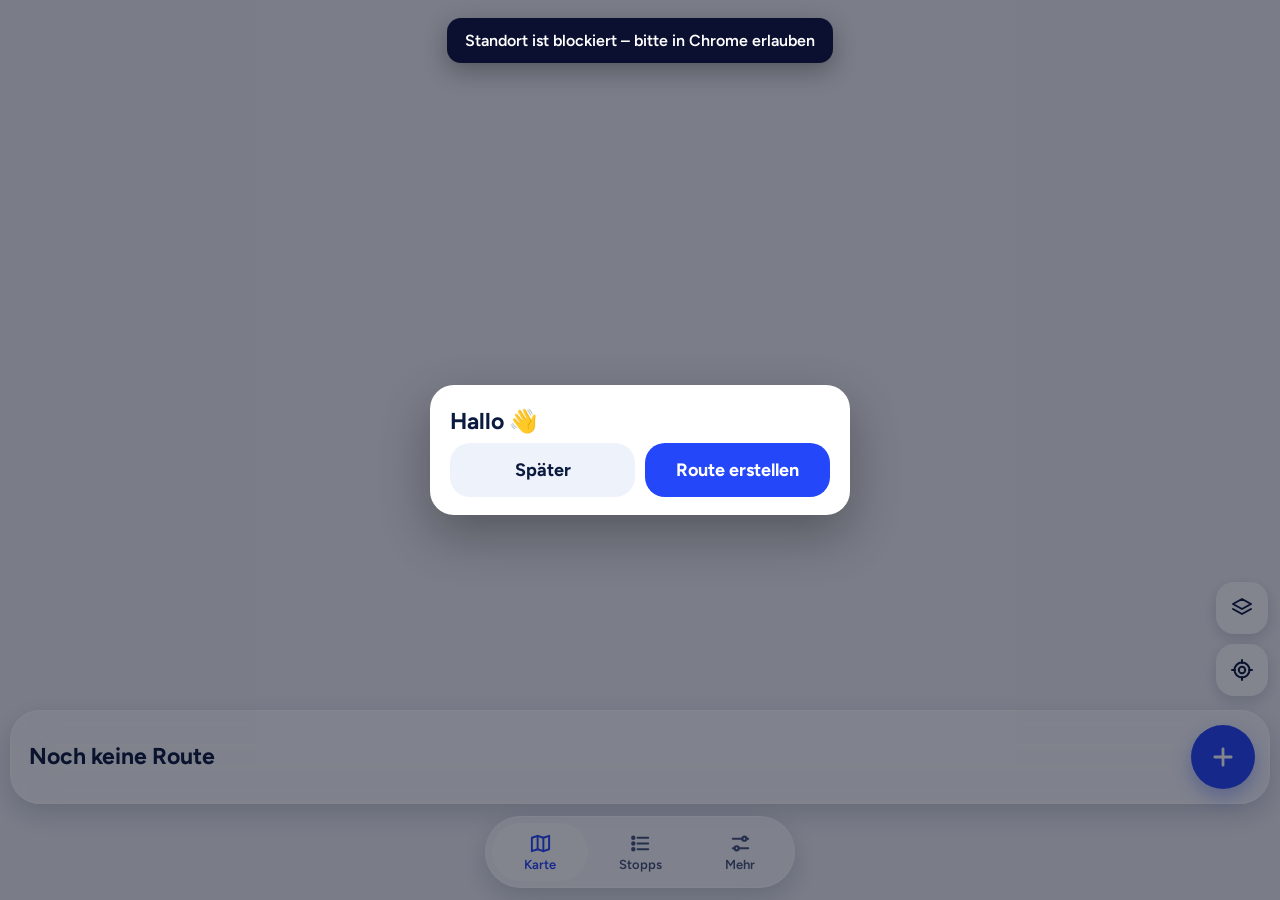
<file: index.html>
<!doctype html>
<html lang="de">
<head>
<meta charset="utf-8">
<meta name="viewport" content="width=device-width, initial-scale=1, maximum-scale=1, viewport-fit=cover">
<meta name="theme-color" content="#ffffff">
<meta name="mobile-web-app-capable" content="yes">
<meta name="apple-mobile-web-app-capable" content="yes">
<meta name="robots" content="noindex, nofollow">
<title>Oli Beta</title>
<link rel="manifest" href="manifest.json">
<link rel="icon" href="icon-192.png">
<link rel="apple-touch-icon" href="icon-192.png">
<link rel="stylesheet" href="maplibre-gl.css">
<link rel="stylesheet" href="fonts.css">
<link rel="stylesheet" href="style.css">
</head>
<body>
<div id="map"></div>

<!-- Karten-Knöpfe -->
<div id="fabsRight" class="fabs-right">
  <button id="btnCompass" class="fab fab-compass" aria-label="Norden oben"></button>
  <button id="btnVoice" class="fab fab-voice" aria-label="Ansagen"></button>
  <div class="fab-wrap"><span id="satLabel" class="fab-label">Satellit aus</span><button id="btnLayer" class="fab" aria-label="Satellit"></button></div>
  <button id="btnLocate" class="fab" aria-label="Mein Standort"></button>
</div>

<!-- Startseite: Routen-Karte und Reiter -->
<div id="homeCard" class="home-card glass"></div>
<nav id="tabs" class="tabs glass"></nav>

<!-- Stopp-Liste -->
<section id="sheet" class="sheet">
  <div class="sheet-handle" id="sheetHandle"><i></i></div>
  <div class="sheet-head" id="sheetHead"></div>
  <div class="sheet-body" id="sheetBody"></div>
</section>
<footer id="footer" class="footer"></footer>

<!-- Seitenmenü -->
<div id="scrim" class="scrim"></div>
<aside id="drawer" class="drawer"></aside>

<!-- Navigation -->
<div id="navTop" class="nav-top"></div>
<div id="navBottom" class="nav-bottom panel"></div>

<!-- Seiten / Dialoge -->
<div id="pages"></div>
<div id="toast" class="toast"></div>

<script src="maplibre-gl.js"></script>
<script src="app.js"></script>
</body>
</html>
</file>
<file: maplibre-gl.css>
.maplibregl-map{font:12px/20px Helvetica Neue,Arial,Helvetica,sans-serif;overflow:hidden;position:relative;-webkit-tap-highlight-color:rgb(0 0 0/0)}.maplibregl-canvas{left:0;position:absolute;top:0}.maplibregl-map:fullscreen{height:100%;width:100%}.maplibregl-ctrl-group button.maplibregl-ctrl-compass{touch-action:none}.maplibregl-canvas-container.maplibregl-interactive,.maplibregl-ctrl-group button.maplibregl-ctrl-compass{cursor:grab;-webkit-user-select:none;-moz-user-select:none;user-select:none}.maplibregl-canvas-container.maplibregl-interactive.maplibregl-track-pointer{cursor:pointer}.maplibregl-canvas-container.maplibregl-interactive:active,.maplibregl-ctrl-group button.maplibregl-ctrl-compass:active{cursor:grabbing}.maplibregl-canvas-container.maplibregl-touch-zoom-rotate,.maplibregl-canvas-container.maplibregl-touch-zoom-rotate .maplibregl-canvas{touch-action:pan-x pan-y}.maplibregl-canvas-container.maplibregl-touch-drag-pan,.maplibregl-canvas-container.maplibregl-touch-drag-pan .maplibregl-canvas{touch-action:pinch-zoom}.maplibregl-canvas-container.maplibregl-touch-zoom-rotate.maplibregl-touch-drag-pan,.maplibregl-canvas-container.maplibregl-touch-zoom-rotate.maplibregl-touch-drag-pan .maplibregl-canvas{touch-action:none}.maplibregl-canvas-container.maplibregl-touch-drag-pan.maplibregl-cooperative-gestures,.maplibregl-canvas-container.maplibregl-touch-drag-pan.maplibregl-cooperative-gestures .maplibregl-canvas{touch-action:pan-x pan-y}.maplibregl-ctrl-bottom-left,.maplibregl-ctrl-bottom-right,.maplibregl-ctrl-top-left,.maplibregl-ctrl-top-right{pointer-events:none;position:absolute;z-index:2}.maplibregl-ctrl-top-left{left:0;top:0}.maplibregl-ctrl-top-right{right:0;top:0}.maplibregl-ctrl-bottom-left{bottom:0;left:0}.maplibregl-ctrl-bottom-right{bottom:0;right:0}.maplibregl-ctrl{clear:both;pointer-events:auto;transform:translate(0)}.maplibregl-ctrl-top-left .maplibregl-ctrl{float:left;margin:10px 0 0 10px}.maplibregl-ctrl-top-right .maplibregl-ctrl{float:right;margin:10px 10px 0 0}.maplibregl-ctrl-bottom-left .maplibregl-ctrl{float:left;margin:0 0 10px 10px}.maplibregl-ctrl-bottom-right .maplibregl-ctrl{float:right;margin:0 10px 10px 0}.maplibregl-ctrl-group{background:#fff;border-radius:4px}.maplibregl-ctrl-group:not(:empty){box-shadow:0 0 0 2px rgba(0,0,0,.1)}@media (forced-colors:active){.maplibregl-ctrl-group:not(:empty){box-shadow:0 0 0 2px ButtonText}}.maplibregl-ctrl-group button{background-color:transparent;border:0;box-sizing:border-box;cursor:pointer;display:block;height:29px;outline:none;padding:0;width:29px}.maplibregl-ctrl-group button+button{border-top:1px solid #ddd}.maplibregl-ctrl button .maplibregl-ctrl-icon{background-position:50%;background-repeat:no-repeat;display:block;height:100%;width:100%}@media (forced-colors:active){.maplibregl-ctrl-icon{background-color:transparent}.maplibregl-ctrl-group button+button{border-top:1px solid ButtonText}}.maplibregl-ctrl button::-moz-focus-inner{border:0;padding:0}.maplibregl-ctrl-attrib-button:focus,.maplibregl-ctrl-group button:focus{box-shadow:0 0 2px 2px #0096ff}.maplibregl-ctrl button:disabled{cursor:not-allowed}.maplibregl-ctrl button:disabled .maplibregl-ctrl-icon{opacity:.25}@media (hover:hover){.maplibregl-ctrl button:not(:disabled):hover{background-color:rgba(0,0,0,.05)}}.maplibregl-ctrl button:not(:disabled):active{background-color:rgba(0,0,0,.05)}.maplibregl-ctrl-group button:focus:focus-visible{box-shadow:0 0 2px 2px #0096ff}.maplibregl-ctrl-group button:focus:not(:focus-visible){box-shadow:none}.maplibregl-ctrl-group button:focus:first-child{border-radius:4px 4px 0 0}.maplibregl-ctrl-group button:focus:last-child{border-radius:0 0 4px 4px}.maplibregl-ctrl-group button:focus:only-child{border-radius:inherit}.maplibregl-ctrl button.maplibregl-ctrl-zoom-out .maplibregl-ctrl-icon{background-image:url("data:image/svg+xml;charset=utf-8,%3Csvg xmlns='http://www.w3.org/2000/svg' width='29' height='29' fill='%23333' viewBox='0 0 29 29'%3E%3Cpath d='M10 13c-.75 0-1.5.75-1.5 1.5S9.25 16 10 16h9c.75 0 1.5-.75 1.5-1.5S19.75 13 19 13z'/%3E%3C/svg%3E")}.maplibregl-ctrl button.maplibregl-ctrl-zoom-in .maplibregl-ctrl-icon{background-image:url("data:image/svg+xml;charset=utf-8,%3Csvg xmlns='http://www.w3.org/2000/svg' width='29' height='29' fill='%23333' viewBox='0 0 29 29'%3E%3Cpath d='M14.5 8.5c-.75 0-1.5.75-1.5 1.5v3h-3c-.75 0-1.5.75-1.5 1.5S9.25 16 10 16h3v3c0 .75.75 1.5 1.5 1.5S16 19.75 16 19v-3h3c.75 0 1.5-.75 1.5-1.5S19.75 13 19 13h-3v-3c0-.75-.75-1.5-1.5-1.5'/%3E%3C/svg%3E")}@media (forced-colors:active){.maplibregl-ctrl button.maplibregl-ctrl-zoom-out .maplibregl-ctrl-icon{background-image:url("data:image/svg+xml;charset=utf-8,%3Csvg xmlns='http://www.w3.org/2000/svg' width='29' height='29' fill='%23fff' viewBox='0 0 29 29'%3E%3Cpath d='M10 13c-.75 0-1.5.75-1.5 1.5S9.25 16 10 16h9c.75 0 1.5-.75 1.5-1.5S19.75 13 19 13z'/%3E%3C/svg%3E")}.maplibregl-ctrl button.maplibregl-ctrl-zoom-in .maplibregl-ctrl-icon{background-image:url("data:image/svg+xml;charset=utf-8,%3Csvg xmlns='http://www.w3.org/2000/svg' width='29' height='29' fill='%23fff' viewBox='0 0 29 29'%3E%3Cpath d='M14.5 8.5c-.75 0-1.5.75-1.5 1.5v3h-3c-.75 0-1.5.75-1.5 1.5S9.25 16 10 16h3v3c0 .75.75 1.5 1.5 1.5S16 19.75 16 19v-3h3c.75 0 1.5-.75 1.5-1.5S19.75 13 19 13h-3v-3c0-.75-.75-1.5-1.5-1.5'/%3E%3C/svg%3E")}}@media (forced-colors:active) and (prefers-color-scheme:light){.maplibregl-ctrl button.maplibregl-ctrl-zoom-out .maplibregl-ctrl-icon{background-image:url("data:image/svg+xml;charset=utf-8,%3Csvg xmlns='http://www.w3.org/2000/svg' width='29' height='29' viewBox='0 0 29 29'%3E%3Cpath d='M10 13c-.75 0-1.5.75-1.5 1.5S9.25 16 10 16h9c.75 0 1.5-.75 1.5-1.5S19.75 13 19 13z'/%3E%3C/svg%3E")}.maplibregl-ctrl button.maplibregl-ctrl-zoom-in .maplibregl-ctrl-icon{background-image:url("data:image/svg+xml;charset=utf-8,%3Csvg xmlns='http://www.w3.org/2000/svg' width='29' height='29' viewBox='0 0 29 29'%3E%3Cpath d='M14.5 8.5c-.75 0-1.5.75-1.5 1.5v3h-3c-.75 0-1.5.75-1.5 1.5S9.25 16 10 16h3v3c0 .75.75 1.5 1.5 1.5S16 19.75 16 19v-3h3c.75 0 1.5-.75 1.5-1.5S19.75 13 19 13h-3v-3c0-.75-.75-1.5-1.5-1.5'/%3E%3C/svg%3E")}}.maplibregl-ctrl button.maplibregl-ctrl-fullscreen .maplibregl-ctrl-icon{background-image:url("data:image/svg+xml;charset=utf-8,%3Csvg xmlns='http://www.w3.org/2000/svg' width='29' height='29' fill='%23333' viewBox='0 0 29 29'%3E%3Cpath d='M24 16v5.5c0 1.75-.75 2.5-2.5 2.5H16v-1l3-1.5-4-5.5 1-1 5.5 4 1.5-3zM6 16l1.5 3 5.5-4 1 1-4 5.5 3 1.5v1H7.5C5.75 24 5 23.25 5 21.5V16zm7-11v1l-3 1.5 4 5.5-1 1-5.5-4L6 13H5V7.5C5 5.75 5.75 5 7.5 5zm11 2.5c0-1.75-.75-2.5-2.5-2.5H16v1l3 1.5-4 5.5 1 1 5.5-4 1.5 3h1z'/%3E%3C/svg%3E")}.maplibregl-ctrl button.maplibregl-ctrl-shrink .maplibregl-ctrl-icon{background-image:url("data:image/svg+xml;charset=utf-8,%3Csvg xmlns='http://www.w3.org/2000/svg' width='29' height='29' viewBox='0 0 29 29'%3E%3Cpath d='M18.5 16c-1.75 0-2.5.75-2.5 2.5V24h1l1.5-3 5.5 4 1-1-4-5.5 3-1.5v-1zM13 18.5c0-1.75-.75-2.5-2.5-2.5H5v1l3 1.5L4 24l1 1 5.5-4 1.5 3h1zm3-8c0 1.75.75 2.5 2.5 2.5H24v-1l-3-1.5L25 5l-1-1-5.5 4L17 5h-1zM10.5 13c1.75 0 2.5-.75 2.5-2.5V5h-1l-1.5 3L5 4 4 5l4 5.5L5 12v1z'/%3E%3C/svg%3E")}@media (forced-colors:active){.maplibregl-ctrl button.maplibregl-ctrl-fullscreen .maplibregl-ctrl-icon{background-image:url("data:image/svg+xml;charset=utf-8,%3Csvg xmlns='http://www.w3.org/2000/svg' width='29' height='29' fill='%23fff' viewBox='0 0 29 29'%3E%3Cpath d='M24 16v5.5c0 1.75-.75 2.5-2.5 2.5H16v-1l3-1.5-4-5.5 1-1 5.5 4 1.5-3zM6 16l1.5 3 5.5-4 1 1-4 5.5 3 1.5v1H7.5C5.75 24 5 23.25 5 21.5V16zm7-11v1l-3 1.5 4 5.5-1 1-5.5-4L6 13H5V7.5C5 5.75 5.75 5 7.5 5zm11 2.5c0-1.75-.75-2.5-2.5-2.5H16v1l3 1.5-4 5.5 1 1 5.5-4 1.5 3h1z'/%3E%3C/svg%3E")}.maplibregl-ctrl button.maplibregl-ctrl-shrink .maplibregl-ctrl-icon{background-image:url("data:image/svg+xml;charset=utf-8,%3Csvg xmlns='http://www.w3.org/2000/svg' width='29' height='29' fill='%23fff' viewBox='0 0 29 29'%3E%3Cpath d='M18.5 16c-1.75 0-2.5.75-2.5 2.5V24h1l1.5-3 5.5 4 1-1-4-5.5 3-1.5v-1zM13 18.5c0-1.75-.75-2.5-2.5-2.5H5v1l3 1.5L4 24l1 1 5.5-4 1.5 3h1zm3-8c0 1.75.75 2.5 2.5 2.5H24v-1l-3-1.5L25 5l-1-1-5.5 4L17 5h-1zM10.5 13c1.75 0 2.5-.75 2.5-2.5V5h-1l-1.5 3L5 4 4 5l4 5.5L5 12v1z'/%3E%3C/svg%3E")}}@media (forced-colors:active) and (prefers-color-scheme:light){.maplibregl-ctrl button.maplibregl-ctrl-fullscreen .maplibregl-ctrl-icon{background-image:url("data:image/svg+xml;charset=utf-8,%3Csvg xmlns='http://www.w3.org/2000/svg' width='29' height='29' viewBox='0 0 29 29'%3E%3Cpath d='M24 16v5.5c0 1.75-.75 2.5-2.5 2.5H16v-1l3-1.5-4-5.5 1-1 5.5 4 1.5-3zM6 16l1.5 3 5.5-4 1 1-4 5.5 3 1.5v1H7.5C5.75 24 5 23.25 5 21.5V16zm7-11v1l-3 1.5 4 5.5-1 1-5.5-4L6 13H5V7.5C5 5.75 5.75 5 7.5 5zm11 2.5c0-1.75-.75-2.5-2.5-2.5H16v1l3 1.5-4 5.5 1 1 5.5-4 1.5 3h1z'/%3E%3C/svg%3E")}.maplibregl-ctrl button.maplibregl-ctrl-shrink .maplibregl-ctrl-icon{background-image:url("data:image/svg+xml;charset=utf-8,%3Csvg xmlns='http://www.w3.org/2000/svg' width='29' height='29' viewBox='0 0 29 29'%3E%3Cpath d='M18.5 16c-1.75 0-2.5.75-2.5 2.5V24h1l1.5-3 5.5 4 1-1-4-5.5 3-1.5v-1zM13 18.5c0-1.75-.75-2.5-2.5-2.5H5v1l3 1.5L4 24l1 1 5.5-4 1.5 3h1zm3-8c0 1.75.75 2.5 2.5 2.5H24v-1l-3-1.5L25 5l-1-1-5.5 4L17 5h-1zM10.5 13c1.75 0 2.5-.75 2.5-2.5V5h-1l-1.5 3L5 4 4 5l4 5.5L5 12v1z'/%3E%3C/svg%3E")}}.maplibregl-ctrl button.maplibregl-ctrl-compass .maplibregl-ctrl-icon{background-image:url("data:image/svg+xml;charset=utf-8,%3Csvg xmlns='http://www.w3.org/2000/svg' width='29' height='29' fill='%23333' viewBox='0 0 29 29'%3E%3Cpath d='m10.5 14 4-8 4 8z'/%3E%3Cpath fill='%23ccc' d='m10.5 16 4 8 4-8z'/%3E%3C/svg%3E")}@media (forced-colors:active){.maplibregl-ctrl button.maplibregl-ctrl-compass .maplibregl-ctrl-icon{background-image:url("data:image/svg+xml;charset=utf-8,%3Csvg xmlns='http://www.w3.org/2000/svg' width='29' height='29' fill='%23fff' viewBox='0 0 29 29'%3E%3Cpath d='m10.5 14 4-8 4 8z'/%3E%3Cpath fill='%23ccc' d='m10.5 16 4 8 4-8z'/%3E%3C/svg%3E")}}@media (forced-colors:active) and (prefers-color-scheme:light){.maplibregl-ctrl button.maplibregl-ctrl-compass .maplibregl-ctrl-icon{background-image:url("data:image/svg+xml;charset=utf-8,%3Csvg xmlns='http://www.w3.org/2000/svg' width='29' height='29' viewBox='0 0 29 29'%3E%3Cpath d='m10.5 14 4-8 4 8z'/%3E%3Cpath fill='%23ccc' d='m10.5 16 4 8 4-8z'/%3E%3C/svg%3E")}}.maplibregl-ctrl button.maplibregl-ctrl-globe .maplibregl-ctrl-icon{background-image:url("data:image/svg+xml;charset=utf-8,%3Csvg xmlns='http://www.w3.org/2000/svg' width='22' height='22' fill='none' stroke='%23333' viewBox='0 0 22 22'%3E%3Ccircle cx='11' cy='11' r='8.5'/%3E%3Cpath d='M17.5 11c0 4.819-3.02 8.5-6.5 8.5S4.5 15.819 4.5 11 7.52 2.5 11 2.5s6.5 3.681 6.5 8.5Z'/%3E%3Cpath d='M13.5 11c0 2.447-.331 4.64-.853 6.206-.262.785-.562 1.384-.872 1.777-.314.399-.58.517-.775.517s-.461-.118-.775-.517c-.31-.393-.61-.992-.872-1.777C8.831 15.64 8.5 13.446 8.5 11s.331-4.64.853-6.206c.262-.785.562-1.384.872-1.777.314-.399.58-.517.775-.517s.461.118.775.517c.31.393.61.992.872 1.777.522 1.565.853 3.76.853 6.206Z'/%3E%3Cpath d='M11 7.5c-1.909 0-3.622-.166-4.845-.428-.616-.132-1.08-.283-1.379-.434a1.3 1.3 0 0 1-.224-.138q.07-.058.224-.138c.299-.151.763-.302 1.379-.434C7.378 5.666 9.091 5.5 11 5.5s3.622.166 4.845.428c.616.132 1.08.283 1.379.434.105.053.177.1.224.138q-.07.058-.224.138c-.299.151-.763.302-1.379.434-1.223.262-2.936.428-4.845.428ZM4.486 6.436ZM11 16.5c-1.909 0-3.622-.166-4.845-.428-.616-.132-1.08-.283-1.379-.434a1.3 1.3 0 0 1-.224-.138 1.3 1.3 0 0 1 .224-.138c.299-.151.763-.302 1.379-.434C7.378 14.666 9.091 14.5 11 14.5s3.622.166 4.845.428c.616.132 1.08.283 1.379.434.105.053.177.1.224.138a1.3 1.3 0 0 1-.224.138c-.299.151-.763.302-1.379.434-1.223.262-2.936.428-4.845.428Zm-6.514-1.064ZM11 12.5c-2.46 0-4.672-.222-6.255-.574-.796-.177-1.406-.38-1.805-.59a1.5 1.5 0 0 1-.39-.272.3.3 0 0 1-.047-.064.3.3 0 0 1 .048-.064c.066-.073.189-.167.389-.272.399-.21 1.009-.413 1.805-.59C6.328 9.722 8.54 9.5 11 9.5s4.672.222 6.256.574c.795.177 1.405.38 1.804.59.2.105.323.2.39.272a.3.3 0 0 1 .047.064.3.3 0 0 1-.048.064 1.4 1.4 0 0 1-.389.272c-.399.21-1.009.413-1.804.59-1.584.352-3.796.574-6.256.574Zm-8.501-1.51v.002zm0 .018v.002zm17.002.002v-.002zm0-.018v-.002z'/%3E%3C/svg%3E")}.maplibregl-ctrl button.maplibregl-ctrl-globe-enabled .maplibregl-ctrl-icon{background-image:url("data:image/svg+xml;charset=utf-8,%3Csvg xmlns='http://www.w3.org/2000/svg' width='22' height='22' fill='none' stroke='%2333b5e5' viewBox='0 0 22 22'%3E%3Ccircle cx='11' cy='11' r='8.5'/%3E%3Cpath d='M17.5 11c0 4.819-3.02 8.5-6.5 8.5S4.5 15.819 4.5 11 7.52 2.5 11 2.5s6.5 3.681 6.5 8.5Z'/%3E%3Cpath d='M13.5 11c0 2.447-.331 4.64-.853 6.206-.262.785-.562 1.384-.872 1.777-.314.399-.58.517-.775.517s-.461-.118-.775-.517c-.31-.393-.61-.992-.872-1.777C8.831 15.64 8.5 13.446 8.5 11s.331-4.64.853-6.206c.262-.785.562-1.384.872-1.777.314-.399.58-.517.775-.517s.461.118.775.517c.31.393.61.992.872 1.777.522 1.565.853 3.76.853 6.206Z'/%3E%3Cpath d='M11 7.5c-1.909 0-3.622-.166-4.845-.428-.616-.132-1.08-.283-1.379-.434a1.3 1.3 0 0 1-.224-.138q.07-.058.224-.138c.299-.151.763-.302 1.379-.434C7.378 5.666 9.091 5.5 11 5.5s3.622.166 4.845.428c.616.132 1.08.283 1.379.434.105.053.177.1.224.138q-.07.058-.224.138c-.299.151-.763.302-1.379.434-1.223.262-2.936.428-4.845.428ZM4.486 6.436ZM11 16.5c-1.909 0-3.622-.166-4.845-.428-.616-.132-1.08-.283-1.379-.434a1.3 1.3 0 0 1-.224-.138 1.3 1.3 0 0 1 .224-.138c.299-.151.763-.302 1.379-.434C7.378 14.666 9.091 14.5 11 14.5s3.622.166 4.845.428c.616.132 1.08.283 1.379.434.105.053.177.1.224.138a1.3 1.3 0 0 1-.224.138c-.299.151-.763.302-1.379.434-1.223.262-2.936.428-4.845.428Zm-6.514-1.064ZM11 12.5c-2.46 0-4.672-.222-6.255-.574-.796-.177-1.406-.38-1.805-.59a1.5 1.5 0 0 1-.39-.272.3.3 0 0 1-.047-.064.3.3 0 0 1 .048-.064c.066-.073.189-.167.389-.272.399-.21 1.009-.413 1.805-.59C6.328 9.722 8.54 9.5 11 9.5s4.672.222 6.256.574c.795.177 1.405.38 1.804.59.2.105.323.2.39.272a.3.3 0 0 1 .047.064.3.3 0 0 1-.048.064 1.4 1.4 0 0 1-.389.272c-.399.21-1.009.413-1.804.59-1.584.352-3.796.574-6.256.574Zm-8.501-1.51v.002zm0 .018v.002zm17.002.002v-.002zm0-.018v-.002z'/%3E%3C/svg%3E")}.maplibregl-ctrl button.maplibregl-ctrl-terrain .maplibregl-ctrl-icon{background-image:url("data:image/svg+xml;charset=utf-8,%3Csvg xmlns='http://www.w3.org/2000/svg' width='22' height='22' fill='%23333' viewBox='0 0 22 22'%3E%3Cpath d='m1.754 13.406 4.453-4.851 3.09 3.09 3.281 3.277.969-.969-3.309-3.312 3.844-4.121 6.148 6.886h1.082v-.855l-7.207-8.07-4.84 5.187L6.169 6.57l-5.48 5.965v.871ZM.688 16.844h20.625v1.375H.688Zm0 0'/%3E%3C/svg%3E")}.maplibregl-ctrl button.maplibregl-ctrl-terrain-enabled .maplibregl-ctrl-icon{background-image:url("data:image/svg+xml;charset=utf-8,%3Csvg xmlns='http://www.w3.org/2000/svg' width='22' height='22' fill='%2333b5e5' viewBox='0 0 22 22'%3E%3Cpath d='m1.754 13.406 4.453-4.851 3.09 3.09 3.281 3.277.969-.969-3.309-3.312 3.844-4.121 6.148 6.886h1.082v-.855l-7.207-8.07-4.84 5.187L6.169 6.57l-5.48 5.965v.871ZM.688 16.844h20.625v1.375H.688Zm0 0'/%3E%3C/svg%3E")}.maplibregl-ctrl button.maplibregl-ctrl-geolocate .maplibregl-ctrl-icon{background-image:url("data:image/svg+xml;charset=utf-8,%3Csvg xmlns='http://www.w3.org/2000/svg' width='29' height='29' fill='%23333' viewBox='0 0 20 20'%3E%3Cpath d='M10 4C9 4 9 5 9 5v.1A5 5 0 0 0 5.1 9H5s-1 0-1 1 1 1 1 1h.1A5 5 0 0 0 9 14.9v.1s0 1 1 1 1-1 1-1v-.1a5 5 0 0 0 3.9-3.9h.1s1 0 1-1-1-1-1-1h-.1A5 5 0 0 0 11 5.1V5s0-1-1-1m0 2.5a3.5 3.5 0 1 1 0 7 3.5 3.5 0 1 1 0-7'/%3E%3Ccircle cx='10' cy='10' r='2'/%3E%3C/svg%3E")}.maplibregl-ctrl button.maplibregl-ctrl-geolocate:disabled .maplibregl-ctrl-icon{background-image:url("data:image/svg+xml;charset=utf-8,%3Csvg xmlns='http://www.w3.org/2000/svg' width='29' height='29' fill='%23aaa' viewBox='0 0 20 20'%3E%3Cpath d='M10 4C9 4 9 5 9 5v.1A5 5 0 0 0 5.1 9H5s-1 0-1 1 1 1 1 1h.1A5 5 0 0 0 9 14.9v.1s0 1 1 1 1-1 1-1v-.1a5 5 0 0 0 3.9-3.9h.1s1 0 1-1-1-1-1-1h-.1A5 5 0 0 0 11 5.1V5s0-1-1-1m0 2.5a3.5 3.5 0 1 1 0 7 3.5 3.5 0 1 1 0-7'/%3E%3Ccircle cx='10' cy='10' r='2'/%3E%3Cpath fill='red' d='m14 5 1 1-9 9-1-1z'/%3E%3C/svg%3E")}.maplibregl-ctrl button.maplibregl-ctrl-geolocate.maplibregl-ctrl-geolocate-active .maplibregl-ctrl-icon{background-image:url("data:image/svg+xml;charset=utf-8,%3Csvg xmlns='http://www.w3.org/2000/svg' width='29' height='29' fill='%2333b5e5' viewBox='0 0 20 20'%3E%3Cpath d='M10 4C9 4 9 5 9 5v.1A5 5 0 0 0 5.1 9H5s-1 0-1 1 1 1 1 1h.1A5 5 0 0 0 9 14.9v.1s0 1 1 1 1-1 1-1v-.1a5 5 0 0 0 3.9-3.9h.1s1 0 1-1-1-1-1-1h-.1A5 5 0 0 0 11 5.1V5s0-1-1-1m0 2.5a3.5 3.5 0 1 1 0 7 3.5 3.5 0 1 1 0-7'/%3E%3Ccircle cx='10' cy='10' r='2'/%3E%3C/svg%3E")}.maplibregl-ctrl button.maplibregl-ctrl-geolocate.maplibregl-ctrl-geolocate-active-error .maplibregl-ctrl-icon{background-image:url("data:image/svg+xml;charset=utf-8,%3Csvg xmlns='http://www.w3.org/2000/svg' width='29' height='29' fill='%23e58978' viewBox='0 0 20 20'%3E%3Cpath d='M10 4C9 4 9 5 9 5v.1A5 5 0 0 0 5.1 9H5s-1 0-1 1 1 1 1 1h.1A5 5 0 0 0 9 14.9v.1s0 1 1 1 1-1 1-1v-.1a5 5 0 0 0 3.9-3.9h.1s1 0 1-1-1-1-1-1h-.1A5 5 0 0 0 11 5.1V5s0-1-1-1m0 2.5a3.5 3.5 0 1 1 0 7 3.5 3.5 0 1 1 0-7'/%3E%3Ccircle cx='10' cy='10' r='2'/%3E%3C/svg%3E")}.maplibregl-ctrl button.maplibregl-ctrl-geolocate.maplibregl-ctrl-geolocate-background .maplibregl-ctrl-icon{background-image:url("data:image/svg+xml;charset=utf-8,%3Csvg xmlns='http://www.w3.org/2000/svg' width='29' height='29' fill='%2333b5e5' viewBox='0 0 20 20'%3E%3Cpath d='M10 4C9 4 9 5 9 5v.1A5 5 0 0 0 5.1 9H5s-1 0-1 1 1 1 1 1h.1A5 5 0 0 0 9 14.9v.1s0 1 1 1 1-1 1-1v-.1a5 5 0 0 0 3.9-3.9h.1s1 0 1-1-1-1-1-1h-.1A5 5 0 0 0 11 5.1V5s0-1-1-1m0 2.5a3.5 3.5 0 1 1 0 7 3.5 3.5 0 1 1 0-7'/%3E%3C/svg%3E")}.maplibregl-ctrl button.maplibregl-ctrl-geolocate.maplibregl-ctrl-geolocate-background-error .maplibregl-ctrl-icon{background-image:url("data:image/svg+xml;charset=utf-8,%3Csvg xmlns='http://www.w3.org/2000/svg' width='29' height='29' fill='%23e54e33' viewBox='0 0 20 20'%3E%3Cpath d='M10 4C9 4 9 5 9 5v.1A5 5 0 0 0 5.1 9H5s-1 0-1 1 1 1 1 1h.1A5 5 0 0 0 9 14.9v.1s0 1 1 1 1-1 1-1v-.1a5 5 0 0 0 3.9-3.9h.1s1 0 1-1-1-1-1-1h-.1A5 5 0 0 0 11 5.1V5s0-1-1-1m0 2.5a3.5 3.5 0 1 1 0 7 3.5 3.5 0 1 1 0-7'/%3E%3C/svg%3E")}.maplibregl-ctrl button.maplibregl-ctrl-geolocate.maplibregl-ctrl-geolocate-waiting .maplibregl-ctrl-icon{animation:maplibregl-spin 2s linear infinite}@media (forced-colors:active){.maplibregl-ctrl button.maplibregl-ctrl-geolocate .maplibregl-ctrl-icon{background-image:url("data:image/svg+xml;charset=utf-8,%3Csvg xmlns='http://www.w3.org/2000/svg' width='29' height='29' fill='%23fff' viewBox='0 0 20 20'%3E%3Cpath d='M10 4C9 4 9 5 9 5v.1A5 5 0 0 0 5.1 9H5s-1 0-1 1 1 1 1 1h.1A5 5 0 0 0 9 14.9v.1s0 1 1 1 1-1 1-1v-.1a5 5 0 0 0 3.9-3.9h.1s1 0 1-1-1-1-1-1h-.1A5 5 0 0 0 11 5.1V5s0-1-1-1m0 2.5a3.5 3.5 0 1 1 0 7 3.5 3.5 0 1 1 0-7'/%3E%3Ccircle cx='10' cy='10' r='2'/%3E%3C/svg%3E")}.maplibregl-ctrl button.maplibregl-ctrl-geolocate:disabled .maplibregl-ctrl-icon{background-image:url("data:image/svg+xml;charset=utf-8,%3Csvg xmlns='http://www.w3.org/2000/svg' width='29' height='29' fill='%23999' viewBox='0 0 20 20'%3E%3Cpath d='M10 4C9 4 9 5 9 5v.1A5 5 0 0 0 5.1 9H5s-1 0-1 1 1 1 1 1h.1A5 5 0 0 0 9 14.9v.1s0 1 1 1 1-1 1-1v-.1a5 5 0 0 0 3.9-3.9h.1s1 0 1-1-1-1-1-1h-.1A5 5 0 0 0 11 5.1V5s0-1-1-1m0 2.5a3.5 3.5 0 1 1 0 7 3.5 3.5 0 1 1 0-7'/%3E%3Ccircle cx='10' cy='10' r='2'/%3E%3Cpath fill='red' d='m14 5 1 1-9 9-1-1z'/%3E%3C/svg%3E")}.maplibregl-ctrl button.maplibregl-ctrl-geolocate.maplibregl-ctrl-geolocate-active .maplibregl-ctrl-icon{background-image:url("data:image/svg+xml;charset=utf-8,%3Csvg xmlns='http://www.w3.org/2000/svg' width='29' height='29' fill='%2333b5e5' viewBox='0 0 20 20'%3E%3Cpath d='M10 4C9 4 9 5 9 5v.1A5 5 0 0 0 5.1 9H5s-1 0-1 1 1 1 1 1h.1A5 5 0 0 0 9 14.9v.1s0 1 1 1 1-1 1-1v-.1a5 5 0 0 0 3.9-3.9h.1s1 0 1-1-1-1-1-1h-.1A5 5 0 0 0 11 5.1V5s0-1-1-1m0 2.5a3.5 3.5 0 1 1 0 7 3.5 3.5 0 1 1 0-7'/%3E%3Ccircle cx='10' cy='10' r='2'/%3E%3C/svg%3E")}.maplibregl-ctrl button.maplibregl-ctrl-geolocate.maplibregl-ctrl-geolocate-active-error .maplibregl-ctrl-icon{background-image:url("data:image/svg+xml;charset=utf-8,%3Csvg xmlns='http://www.w3.org/2000/svg' width='29' height='29' fill='%23e58978' viewBox='0 0 20 20'%3E%3Cpath d='M10 4C9 4 9 5 9 5v.1A5 5 0 0 0 5.1 9H5s-1 0-1 1 1 1 1 1h.1A5 5 0 0 0 9 14.9v.1s0 1 1 1 1-1 1-1v-.1a5 5 0 0 0 3.9-3.9h.1s1 0 1-1-1-1-1-1h-.1A5 5 0 0 0 11 5.1V5s0-1-1-1m0 2.5a3.5 3.5 0 1 1 0 7 3.5 3.5 0 1 1 0-7'/%3E%3Ccircle cx='10' cy='10' r='2'/%3E%3C/svg%3E")}.maplibregl-ctrl button.maplibregl-ctrl-geolocate.maplibregl-ctrl-geolocate-background .maplibregl-ctrl-icon{background-image:url("data:image/svg+xml;charset=utf-8,%3Csvg xmlns='http://www.w3.org/2000/svg' width='29' height='29' fill='%2333b5e5' viewBox='0 0 20 20'%3E%3Cpath d='M10 4C9 4 9 5 9 5v.1A5 5 0 0 0 5.1 9H5s-1 0-1 1 1 1 1 1h.1A5 5 0 0 0 9 14.9v.1s0 1 1 1 1-1 1-1v-.1a5 5 0 0 0 3.9-3.9h.1s1 0 1-1-1-1-1-1h-.1A5 5 0 0 0 11 5.1V5s0-1-1-1m0 2.5a3.5 3.5 0 1 1 0 7 3.5 3.5 0 1 1 0-7'/%3E%3C/svg%3E")}.maplibregl-ctrl button.maplibregl-ctrl-geolocate.maplibregl-ctrl-geolocate-background-error .maplibregl-ctrl-icon{background-image:url("data:image/svg+xml;charset=utf-8,%3Csvg xmlns='http://www.w3.org/2000/svg' width='29' height='29' fill='%23e54e33' viewBox='0 0 20 20'%3E%3Cpath d='M10 4C9 4 9 5 9 5v.1A5 5 0 0 0 5.1 9H5s-1 0-1 1 1 1 1 1h.1A5 5 0 0 0 9 14.9v.1s0 1 1 1 1-1 1-1v-.1a5 5 0 0 0 3.9-3.9h.1s1 0 1-1-1-1-1-1h-.1A5 5 0 0 0 11 5.1V5s0-1-1-1m0 2.5a3.5 3.5 0 1 1 0 7 3.5 3.5 0 1 1 0-7'/%3E%3C/svg%3E")}}@media (forced-colors:active) and (prefers-color-scheme:light){.maplibregl-ctrl button.maplibregl-ctrl-geolocate .maplibregl-ctrl-icon{background-image:url("data:image/svg+xml;charset=utf-8,%3Csvg xmlns='http://www.w3.org/2000/svg' width='29' height='29' viewBox='0 0 20 20'%3E%3Cpath d='M10 4C9 4 9 5 9 5v.1A5 5 0 0 0 5.1 9H5s-1 0-1 1 1 1 1 1h.1A5 5 0 0 0 9 14.9v.1s0 1 1 1 1-1 1-1v-.1a5 5 0 0 0 3.9-3.9h.1s1 0 1-1-1-1-1-1h-.1A5 5 0 0 0 11 5.1V5s0-1-1-1m0 2.5a3.5 3.5 0 1 1 0 7 3.5 3.5 0 1 1 0-7'/%3E%3Ccircle cx='10' cy='10' r='2'/%3E%3C/svg%3E")}.maplibregl-ctrl button.maplibregl-ctrl-geolocate:disabled .maplibregl-ctrl-icon{background-image:url("data:image/svg+xml;charset=utf-8,%3Csvg xmlns='http://www.w3.org/2000/svg' width='29' height='29' fill='%23666' viewBox='0 0 20 20'%3E%3Cpath d='M10 4C9 4 9 5 9 5v.1A5 5 0 0 0 5.1 9H5s-1 0-1 1 1 1 1 1h.1A5 5 0 0 0 9 14.9v.1s0 1 1 1 1-1 1-1v-.1a5 5 0 0 0 3.9-3.9h.1s1 0 1-1-1-1-1-1h-.1A5 5 0 0 0 11 5.1V5s0-1-1-1m0 2.5a3.5 3.5 0 1 1 0 7 3.5 3.5 0 1 1 0-7'/%3E%3Ccircle cx='10' cy='10' r='2'/%3E%3Cpath fill='red' d='m14 5 1 1-9 9-1-1z'/%3E%3C/svg%3E")}}@keyframes maplibregl-spin{0%{transform:rotate(0deg)}to{transform:rotate(1turn)}}a.maplibregl-ctrl-logo{background-image:url("data:image/svg+xml;charset=utf-8,%3Csvg xmlns='http://www.w3.org/2000/svg' width='88' height='23' fill='none'%3E%3Cpath fill='%23000' fill-opacity='.4' fill-rule='evenodd' d='M17.408 16.796h-1.827l2.501-12.095h.198l3.324 6.533.988 2.19.988-2.19 3.258-6.533h.181l2.6 12.095h-1.81l-1.218-5.644-.362-1.71-.658 1.71-2.929 5.644h-.098l-2.914-5.644-.757-1.71-.345 1.71zm1.958-3.42-.726 3.663a1.255 1.255 0 0 1-1.232 1.011h-1.827a1.255 1.255 0 0 1-1.229-1.509l2.501-12.095a1.255 1.255 0 0 1 1.23-1.001h.197a1.25 1.25 0 0 1 1.12.685l3.19 6.273 3.125-6.263a1.25 1.25 0 0 1 1.123-.695h.181a1.255 1.255 0 0 1 1.227.991l1.443 6.71a5 5 0 0 1 .314-.787l.009-.016a4.6 4.6 0 0 1 1.777-1.887c.782-.46 1.668-.667 2.611-.667a4.6 4.6 0 0 1 1.7.32l.306.134c.21-.16.474-.256.759-.256h1.694a1.255 1.255 0 0 1 1.212.925 1.255 1.255 0 0 1 1.212-.925h1.711c.284 0 .545.094.755.252.613-.3 1.312-.45 2.075-.45 1.356 0 2.557.445 3.482 1.4q.47.48.763 1.064V4.701a1.255 1.255 0 0 1 1.255-1.255h1.86A1.255 1.255 0 0 1 54.44 4.7v9.194h2.217c.19 0 .37.043.532.118v-4.77c0-.356.147-.678.385-.906a2.42 2.42 0 0 1-.682-1.71c0-.665.267-1.253.735-1.7a2.45 2.45 0 0 1 1.722-.674 2.43 2.43 0 0 1 1.705.675q.318.302.504.683V4.7a1.255 1.255 0 0 1 1.255-1.255h1.744A1.255 1.255 0 0 1 65.812 4.7v3.335a4.8 4.8 0 0 1 1.526-.246c.938 0 1.817.214 2.59.69a4.47 4.47 0 0 1 1.67 1.743v-.98a1.255 1.255 0 0 1 1.256-1.256h1.777c.233 0 .451.064.639.174a3.4 3.4 0 0 1 1.567-.372c.346 0 .861.02 1.285.232a1.25 1.25 0 0 1 .689 1.004 4.7 4.7 0 0 1 .853-.588c.795-.44 1.675-.647 2.61-.647 1.385 0 2.65.39 3.525 1.396.836.938 1.168 2.173 1.168 3.528q-.001.515-.056 1.051a1.255 1.255 0 0 1-.947 1.09l.408.952a1.255 1.255 0 0 1-.477 1.552c-.418.268-.92.463-1.458.612-.613.171-1.304.244-2.049.244-1.06 0-2.043-.207-2.886-.698l-.015-.008c-.798-.48-1.419-1.135-1.818-1.963l-.004-.008a5.8 5.8 0 0 1-.548-2.512q0-.429.053-.843a1.3 1.3 0 0 1-.333-.086l-.166-.004c-.223 0-.426.062-.643.228-.03.024-.142.139-.142.59v3.883a1.255 1.255 0 0 1-1.256 1.256h-1.777a1.255 1.255 0 0 1-1.256-1.256V15.69l-.032.057a4.8 4.8 0 0 1-1.86 1.833 5.04 5.04 0 0 1-2.484.634 4.5 4.5 0 0 1-1.935-.424 1.25 1.25 0 0 1-.764.258h-1.71a1.255 1.255 0 0 1-1.256-1.255V7.687a2.4 2.4 0 0 1-.428.625c.253.23.412.561.412.93v7.553a1.255 1.255 0 0 1-1.256 1.255h-1.843a1.25 1.25 0 0 1-.894-.373c-.228.23-.544.373-.894.373H51.32a1.255 1.255 0 0 1-1.256-1.255v-1.251l-.061.117a4.7 4.7 0 0 1-1.782 1.884 4.77 4.77 0 0 1-2.485.67 5.6 5.6 0 0 1-1.485-.188l.009 2.764a1.255 1.255 0 0 1-1.255 1.259h-1.729a1.255 1.255 0 0 1-1.255-1.255v-3.537a1.255 1.255 0 0 1-1.167.793h-1.679a1.25 1.25 0 0 1-.77-.263 4.5 4.5 0 0 1-1.945.429c-.885 0-1.724-.21-2.495-.632l-.017-.01a5 5 0 0 1-1.081-.836 1.255 1.255 0 0 1-1.254 1.312h-1.81a1.255 1.255 0 0 1-1.228-.99l-.782-3.625-2.044 3.939a1.25 1.25 0 0 1-1.115.676h-.098a1.25 1.25 0 0 1-1.116-.68l-2.061-3.994zM35.92 16.63l.207-.114.223-.15q.493-.356.735-.785l.061-.118.033 1.332h1.678V9.242h-1.694l-.033 1.267q-.133-.329-.526-.658l-.032-.028a3.2 3.2 0 0 0-.668-.428l-.27-.12a3.3 3.3 0 0 0-1.235-.23q-1.136-.001-1.974.493a3.36 3.36 0 0 0-1.3 1.382q-.445.89-.444 2.074 0 1.2.51 2.107a3.8 3.8 0 0 0 1.382 1.381 3.9 3.9 0 0 0 1.893.477q.795 0 1.455-.33zm-2.789-5.38q-.576.675-.575 1.762 0 1.102.559 1.794.576.675 1.645.675a2.25 2.25 0 0 0 .934-.19 2.2 2.2 0 0 0 .468-.29l.178-.161a2.2 2.2 0 0 0 .397-.561q.244-.5.244-1.15v-.115q0-.708-.296-1.267l-.043-.077a2.2 2.2 0 0 0-.633-.709l-.13-.086-.047-.028a2.1 2.1 0 0 0-1.073-.285q-1.052 0-1.629.692zm2.316 2.706c.163-.17.28-.407.28-.83v-.114c0-.292-.06-.508-.15-.68a.96.96 0 0 0-.353-.389.85.85 0 0 0-.464-.127c-.4 0-.56.114-.664.239l-.01.012c-.148.174-.275.45-.275.945 0 .506.122.801.27.99.097.11.266.224.68.224.303 0 .504-.09.687-.269zm7.545 1.705a2.6 2.6 0 0 0 .331.423q.319.33.755.548l.173.074q.65.255 1.49.255 1.02 0 1.844-.493a3.45 3.45 0 0 0 1.316-1.4q.493-.904.493-2.089 0-1.909-.988-2.913-.988-1.02-2.584-1.02-.898 0-1.575.347a3 3 0 0 0-.415.262l-.199.166a3.4 3.4 0 0 0-.64.82V9.242h-1.712v11.553h1.729l-.017-5.134zm.53-1.138q.206.29.48.5l.155.11.053.034q.51.296 1.119.297 1.07 0 1.645-.675.577-.69.576-1.762 0-1.119-.576-1.777-.558-.675-1.645-.675-.435 0-.835.16a2 2 0 0 0-.284.136 2 2 0 0 0-.363.254 2.2 2.2 0 0 0-.46.569l-.082.162a2.6 2.6 0 0 0-.213 1.072v.115q0 .707.296 1.267l.135.211zm.964-.818a1.1 1.1 0 0 0 .367.385.94.94 0 0 0 .476.118c.423 0 .59-.117.687-.23.159-.194.28-.478.28-.95 0-.53-.133-.8-.266-.952l-.021-.025c-.078-.094-.231-.221-.68-.221a1 1 0 0 0-.503.135l-.012.007a.86.86 0 0 0-.335.343c-.073.133-.132.324-.132.614v.115a1.4 1.4 0 0 0 .14.66zm15.7-6.222q.347-.346.346-.856a1.05 1.05 0 0 0-.345-.79 1.18 1.18 0 0 0-.84-.329q-.51 0-.855.33a1.05 1.05 0 0 0-.346.79q0 .51.346.855.345.346.856.346.51 0 .839-.346zm4.337 9.314.033-1.332q.191.403.59.747l.098.081a4 4 0 0 0 .316.224l.223.122a3.2 3.2 0 0 0 1.44.322 3.8 3.8 0 0 0 1.875-.477 3.5 3.5 0 0 0 1.382-1.366q.527-.89.526-2.09 0-1.184-.444-2.073a3.24 3.24 0 0 0-1.283-1.399q-.823-.51-1.942-.51a3.5 3.5 0 0 0-1.527.344l-.086.043-.165.09a3 3 0 0 0-.33.214q-.432.315-.656.707a2 2 0 0 0-.099.198l.082-1.283V4.701h-1.744v12.095zm.473-2.509a2.5 2.5 0 0 0 .566.7q.117.098.245.18l.144.08a2.1 2.1 0 0 0 .975.232q1.07 0 1.645-.675.576-.69.576-1.778 0-1.102-.576-1.777-.56-.691-1.645-.692a2.2 2.2 0 0 0-1.015.235q-.22.113-.415.282l-.15.142a2.1 2.1 0 0 0-.42.594q-.223.479-.223 1.1v.115q0 .705.293 1.26zm2.616-.293c.157-.191.28-.479.28-.967 0-.51-.13-.79-.276-.961l-.021-.026c-.082-.1-.232-.225-.67-.225a.87.87 0 0 0-.681.279l-.012.011c-.154.155-.274.38-.274.807v.115c0 .285.057.499.144.669a1.1 1.1 0 0 0 .367.405c.137.082.28.123.455.123.423 0 .59-.118.686-.23zm8.266-3.013q.345-.13.724-.14l.069-.002q.493 0 .642.099l.247-1.794q-.196-.099-.717-.099a2.3 2.3 0 0 0-.545.063 2 2 0 0 0-.411.148 2.2 2.2 0 0 0-.4.249 2.5 2.5 0 0 0-.485.499 2.7 2.7 0 0 0-.32.581l-.05.137v-1.48h-1.778v7.553h1.777v-3.884q0-.546.159-.943a1.5 1.5 0 0 1 .466-.636 2.5 2.5 0 0 1 .399-.253 2 2 0 0 1 .224-.099zm9.784 2.656.05-.922q0-1.743-.856-2.698-.838-.97-2.584-.97-1.119-.001-2.007.493a3.46 3.46 0 0 0-1.4 1.382q-.493.906-.493 2.106 0 1.07.428 1.975.428.89 1.332 1.432.906.526 2.255.526.973 0 1.668-.185l.044-.012.135-.04q.613-.184.984-.421l-.542-1.267q-.3.162-.642.274l-.297.087q-.51.131-1.3.131-.954 0-1.497-.444a1.6 1.6 0 0 1-.192-.193q-.366-.44-.512-1.234l-.004-.021zm-5.427-1.256-.003.022h3.752v-.138q-.011-.727-.288-1.118a1 1 0 0 0-.156-.176q-.46-.428-1.316-.428-.986 0-1.494.604-.379.45-.494 1.234zm-27.053 2.77V4.7h-1.86v12.095h5.333V15.15zm7.103-5.908v7.553h-1.843V9.242h1.843z'/%3E%3Cpath fill='%23fff' d='m19.63 11.151-.757-1.71-.345 1.71-1.12 5.644h-1.827L18.083 4.7h.197l3.325 6.533.988 2.19.988-2.19L26.839 4.7h.181l2.6 12.095h-1.81l-1.218-5.644-.362-1.71-.658 1.71-2.93 5.644h-.098l-2.913-5.644zm14.836 5.81q-1.02 0-1.893-.478a3.8 3.8 0 0 1-1.381-1.382q-.51-.906-.51-2.106 0-1.185.444-2.074a3.36 3.36 0 0 1 1.3-1.382q.839-.494 1.974-.494a3.3 3.3 0 0 1 1.234.231 3.3 3.3 0 0 1 .97.575q.396.33.527.659l.033-1.267h1.694v7.553H37.18l-.033-1.332q-.279.593-1.02 1.053a3.17 3.17 0 0 1-1.662.444zm.296-1.482q.938 0 1.58-.642.642-.66.642-1.711v-.115q0-.708-.296-1.267a2.2 2.2 0 0 0-.807-.872 2.1 2.1 0 0 0-1.119-.313q-1.053 0-1.629.692-.575.675-.575 1.76 0 1.103.559 1.795.577.675 1.645.675zm6.521-6.237h1.711v1.4q.906-1.597 2.83-1.597 1.596 0 2.584 1.02.988 1.005.988 2.914 0 1.185-.493 2.09a3.46 3.46 0 0 1-1.316 1.399 3.5 3.5 0 0 1-1.844.493q-.954 0-1.662-.329a2.67 2.67 0 0 1-1.086-.97l.017 5.134h-1.728zm4.048 6.22q1.07 0 1.645-.674.577-.69.576-1.762 0-1.119-.576-1.777-.558-.675-1.645-.675-.592 0-1.12.296-.51.28-.822.823-.296.527-.296 1.234v.115q0 .708.296 1.267.313.543.823.855.51.296 1.119.297z'/%3E%3Cpath fill='%23e1e3e9' d='M51.325 4.7h1.86v10.45h3.473v1.646h-5.333zm7.12 4.542h1.843v7.553h-1.843zm.905-1.415a1.16 1.16 0 0 1-.856-.346 1.17 1.17 0 0 1-.346-.856 1.05 1.05 0 0 1 .346-.79q.346-.329.856-.329.494 0 .839.33a1.05 1.05 0 0 1 .345.79 1.16 1.16 0 0 1-.345.855q-.33.346-.84.346zm7.875 9.133a3.17 3.17 0 0 1-1.662-.444q-.723-.46-1.004-1.053l-.033 1.332h-1.71V4.701h1.743v4.657l-.082 1.283q.279-.658 1.086-1.119a3.5 3.5 0 0 1 1.778-.477q1.119 0 1.942.51a3.24 3.24 0 0 1 1.283 1.4q.445.888.444 2.072 0 1.201-.526 2.09a3.5 3.5 0 0 1-1.382 1.366 3.8 3.8 0 0 1-1.876.477zm-.296-1.481q1.069 0 1.645-.675.577-.69.577-1.778 0-1.102-.577-1.776-.56-.691-1.645-.692a2.12 2.12 0 0 0-1.58.659q-.642.641-.642 1.694v.115q0 .71.296 1.267a2.4 2.4 0 0 0 .807.872 2.1 2.1 0 0 0 1.119.313zm5.927-6.237h1.777v1.481q.263-.757.856-1.217a2.14 2.14 0 0 1 1.349-.46q.527 0 .724.098l-.247 1.794q-.149-.099-.642-.099-.774 0-1.416.494-.626.493-.626 1.58v3.883h-1.777V9.242zm9.534 7.718q-1.35 0-2.255-.526-.904-.543-1.332-1.432a4.6 4.6 0 0 1-.428-1.975q0-1.2.493-2.106a3.46 3.46 0 0 1 1.4-1.382q.889-.495 2.007-.494 1.744 0 2.584.97.855.956.856 2.7 0 .444-.05.92h-5.43q.18 1.005.708 1.45.542.443 1.497.443.79 0 1.3-.131a4 4 0 0 0 .938-.362l.542 1.267q-.411.263-1.119.46-.708.198-1.711.197zm1.596-4.558q.016-1.02-.444-1.432-.46-.428-1.316-.428-1.728 0-1.991 1.86z'/%3E%3Cpath d='M5.074 15.948a.484.657 0 0 0-.486.659v1.84a.484.657 0 0 0 .486.659h4.101a.484.657 0 0 0 .486-.659v-1.84a.484.657 0 0 0-.486-.659zm3.56 1.16H5.617v.838h3.017z' style='fill:%23fff;fill-rule:evenodd;stroke-width:1.03600001'/%3E%3Cg style='stroke-width:1.12603545'%3E%3Cpath d='M-9.408-1.416c-3.833-.025-7.056 2.912-7.08 6.615-.02 3.08 1.653 4.832 3.107 6.268.903.892 1.721 1.74 2.32 2.902l-.525-.004c-.543-.003-.992.304-1.24.639a1.87 1.87 0 0 0-.362 1.121l-.011 1.877c-.003.402.104.787.347 1.125.244.338.688.653 1.23.656l4.142.028c.542.003.99-.306 1.238-.641a1.87 1.87 0 0 0 .363-1.121l.012-1.875a1.87 1.87 0 0 0-.348-1.127c-.243-.338-.688-.653-1.23-.656l-.518-.004c.597-1.145 1.425-1.983 2.348-2.87 1.473-1.414 3.18-3.149 3.2-6.226-.016-3.59-2.923-6.684-6.993-6.707m-.006 1.1v.002c3.274.02 5.92 2.532 5.9 5.6-.017 2.706-1.39 4.026-2.863 5.44-1.034.994-2.118 2.033-2.814 3.633-.018.041-.052.055-.075.065q-.013.004-.02.01a.34.34 0 0 1-.226.084.34.34 0 0 1-.224-.086l-.092-.077c-.699-1.615-1.768-2.669-2.781-3.67-1.454-1.435-2.797-2.762-2.78-5.478.02-3.067 2.7-5.545 5.975-5.523m-.02 2.826c-1.62-.01-2.944 1.315-2.955 2.96-.01 1.646 1.295 2.988 2.916 2.999h.002c1.621.01 2.943-1.316 2.953-2.961.011-1.646-1.294-2.988-2.916-2.998m-.005 1.1c1.017.006 1.829.83 1.822 1.89s-.83 1.874-1.848 1.867c-1.018-.006-1.829-.83-1.822-1.89s.83-1.874 1.848-1.868m-2.155 11.857 4.14.025c.271.002.49.305.487.676l-.013 1.875c-.003.37-.224.67-.495.668l-4.14-.025c-.27-.002-.487-.306-.485-.676l.012-1.875c.003-.37.224-.67.494-.668' style='color:%23000;font-style:normal;font-variant:normal;font-weight:400;font-stretch:normal;font-size:medium;line-height:normal;font-family:sans-serif;font-variant-ligatures:normal;font-variant-position:normal;font-variant-caps:normal;font-variant-numeric:normal;font-variant-alternates:normal;font-feature-settings:normal;text-indent:0;text-align:start;text-decoration:none;text-decoration-line:none;text-decoration-style:solid;text-decoration-color:%23000;letter-spacing:normal;word-spacing:normal;text-transform:none;writing-mode:lr-tb;direction:ltr;text-orientation:mixed;dominant-baseline:auto;baseline-shift:baseline;text-anchor:start;white-space:normal;shape-padding:0;clip-rule:evenodd;display:inline;overflow:visible;visibility:visible;opacity:1;isolation:auto;mix-blend-mode:normal;color-interpolation:sRGB;color-interpolation-filters:linearRGB;solid-color:%23000;solid-opacity:1;vector-effect:none;fill:%23000;fill-opacity:.4;fill-rule:evenodd;stroke:none;stroke-width:2.47727823;stroke-linecap:butt;stroke-linejoin:miter;stroke-miterlimit:4;stroke-dasharray:none;stroke-dashoffset:0;stroke-opacity:1;color-rendering:auto;image-rendering:auto;shape-rendering:auto;text-rendering:auto' transform='translate(15.553 2.85)scale(.88807)'/%3E%3Cpath d='M-9.415-.316C-12.69-.338-15.37 2.14-15.39 5.207c-.017 2.716 1.326 4.041 2.78 5.477 1.013 1 2.081 2.055 2.78 3.67l.092.076a.34.34 0 0 0 .225.086.34.34 0 0 0 .227-.083l.019-.01c.022-.009.057-.024.074-.064.697-1.6 1.78-2.64 2.814-3.634 1.473-1.414 2.847-2.733 2.864-5.44.02-3.067-2.627-5.58-5.901-5.601m-.057 8.784c1.621.011 2.944-1.315 2.955-2.96.01-1.646-1.295-2.988-2.916-2.999-1.622-.01-2.945 1.315-2.955 2.96s1.295 2.989 2.916 3' style='clip-rule:evenodd;fill:%23e1e3e9;fill-opacity:1;fill-rule:evenodd;stroke:none;stroke-width:2.47727823;stroke-miterlimit:4;stroke-dasharray:none;stroke-opacity:.4' transform='translate(15.553 2.85)scale(.88807)'/%3E%3Cpath d='M-11.594 15.465c-.27-.002-.492.297-.494.668l-.012 1.876c-.003.371.214.673.485.675l4.14.027c.271.002.492-.298.495-.668l.012-1.877c.003-.37-.215-.672-.485-.674z' style='clip-rule:evenodd;fill:%23fff;fill-opacity:1;fill-rule:evenodd;stroke:none;stroke-width:2.47727823;stroke-miterlimit:4;stroke-dasharray:none;stroke-opacity:.4' transform='translate(15.553 2.85)scale(.88807)'/%3E%3C/g%3E%3C/svg%3E");background-repeat:no-repeat;cursor:pointer;display:block;height:23px;margin:0 0 -4px -4px;overflow:hidden;width:88px}a.maplibregl-ctrl-logo.maplibregl-compact{width:14px}@media (forced-colors:active){a.maplibregl-ctrl-logo{background-color:transparent;background-image:url("data:image/svg+xml;charset=utf-8,%3Csvg xmlns='http://www.w3.org/2000/svg' width='88' height='23' fill='none'%3E%3Cpath fill='%23000' fill-opacity='.4' fill-rule='evenodd' d='M17.408 16.796h-1.827l2.501-12.095h.198l3.324 6.533.988 2.19.988-2.19 3.258-6.533h.181l2.6 12.095h-1.81l-1.218-5.644-.362-1.71-.658 1.71-2.929 5.644h-.098l-2.914-5.644-.757-1.71-.345 1.71zm1.958-3.42-.726 3.663a1.255 1.255 0 0 1-1.232 1.011h-1.827a1.255 1.255 0 0 1-1.229-1.509l2.501-12.095a1.255 1.255 0 0 1 1.23-1.001h.197a1.25 1.25 0 0 1 1.12.685l3.19 6.273 3.125-6.263a1.25 1.25 0 0 1 1.123-.695h.181a1.255 1.255 0 0 1 1.227.991l1.443 6.71a5 5 0 0 1 .314-.787l.009-.016a4.6 4.6 0 0 1 1.777-1.887c.782-.46 1.668-.667 2.611-.667a4.6 4.6 0 0 1 1.7.32l.306.134c.21-.16.474-.256.759-.256h1.694a1.255 1.255 0 0 1 1.212.925 1.255 1.255 0 0 1 1.212-.925h1.711c.284 0 .545.094.755.252.613-.3 1.312-.45 2.075-.45 1.356 0 2.557.445 3.482 1.4q.47.48.763 1.064V4.701a1.255 1.255 0 0 1 1.255-1.255h1.86A1.255 1.255 0 0 1 54.44 4.7v9.194h2.217c.19 0 .37.043.532.118v-4.77c0-.356.147-.678.385-.906a2.42 2.42 0 0 1-.682-1.71c0-.665.267-1.253.735-1.7a2.45 2.45 0 0 1 1.722-.674 2.43 2.43 0 0 1 1.705.675q.318.302.504.683V4.7a1.255 1.255 0 0 1 1.255-1.255h1.744A1.255 1.255 0 0 1 65.812 4.7v3.335a4.8 4.8 0 0 1 1.526-.246c.938 0 1.817.214 2.59.69a4.47 4.47 0 0 1 1.67 1.743v-.98a1.255 1.255 0 0 1 1.256-1.256h1.777c.233 0 .451.064.639.174a3.4 3.4 0 0 1 1.567-.372c.346 0 .861.02 1.285.232a1.25 1.25 0 0 1 .689 1.004 4.7 4.7 0 0 1 .853-.588c.795-.44 1.675-.647 2.61-.647 1.385 0 2.65.39 3.525 1.396.836.938 1.168 2.173 1.168 3.528q-.001.515-.056 1.051a1.255 1.255 0 0 1-.947 1.09l.408.952a1.255 1.255 0 0 1-.477 1.552c-.418.268-.92.463-1.458.612-.613.171-1.304.244-2.049.244-1.06 0-2.043-.207-2.886-.698l-.015-.008c-.798-.48-1.419-1.135-1.818-1.963l-.004-.008a5.8 5.8 0 0 1-.548-2.512q0-.429.053-.843a1.3 1.3 0 0 1-.333-.086l-.166-.004c-.223 0-.426.062-.643.228-.03.024-.142.139-.142.59v3.883a1.255 1.255 0 0 1-1.256 1.256h-1.777a1.255 1.255 0 0 1-1.256-1.256V15.69l-.032.057a4.8 4.8 0 0 1-1.86 1.833 5.04 5.04 0 0 1-2.484.634 4.5 4.5 0 0 1-1.935-.424 1.25 1.25 0 0 1-.764.258h-1.71a1.255 1.255 0 0 1-1.256-1.255V7.687a2.4 2.4 0 0 1-.428.625c.253.23.412.561.412.93v7.553a1.255 1.255 0 0 1-1.256 1.255h-1.843a1.25 1.25 0 0 1-.894-.373c-.228.23-.544.373-.894.373H51.32a1.255 1.255 0 0 1-1.256-1.255v-1.251l-.061.117a4.7 4.7 0 0 1-1.782 1.884 4.77 4.77 0 0 1-2.485.67 5.6 5.6 0 0 1-1.485-.188l.009 2.764a1.255 1.255 0 0 1-1.255 1.259h-1.729a1.255 1.255 0 0 1-1.255-1.255v-3.537a1.255 1.255 0 0 1-1.167.793h-1.679a1.25 1.25 0 0 1-.77-.263 4.5 4.5 0 0 1-1.945.429c-.885 0-1.724-.21-2.495-.632l-.017-.01a5 5 0 0 1-1.081-.836 1.255 1.255 0 0 1-1.254 1.312h-1.81a1.255 1.255 0 0 1-1.228-.99l-.782-3.625-2.044 3.939a1.25 1.25 0 0 1-1.115.676h-.098a1.25 1.25 0 0 1-1.116-.68l-2.061-3.994zM35.92 16.63l.207-.114.223-.15q.493-.356.735-.785l.061-.118.033 1.332h1.678V9.242h-1.694l-.033 1.267q-.133-.329-.526-.658l-.032-.028a3.2 3.2 0 0 0-.668-.428l-.27-.12a3.3 3.3 0 0 0-1.235-.23q-1.136-.001-1.974.493a3.36 3.36 0 0 0-1.3 1.382q-.445.89-.444 2.074 0 1.2.51 2.107a3.8 3.8 0 0 0 1.382 1.381 3.9 3.9 0 0 0 1.893.477q.795 0 1.455-.33zm-2.789-5.38q-.576.675-.575 1.762 0 1.102.559 1.794.576.675 1.645.675a2.25 2.25 0 0 0 .934-.19 2.2 2.2 0 0 0 .468-.29l.178-.161a2.2 2.2 0 0 0 .397-.561q.244-.5.244-1.15v-.115q0-.708-.296-1.267l-.043-.077a2.2 2.2 0 0 0-.633-.709l-.13-.086-.047-.028a2.1 2.1 0 0 0-1.073-.285q-1.052 0-1.629.692zm2.316 2.706c.163-.17.28-.407.28-.83v-.114c0-.292-.06-.508-.15-.68a.96.96 0 0 0-.353-.389.85.85 0 0 0-.464-.127c-.4 0-.56.114-.664.239l-.01.012c-.148.174-.275.45-.275.945 0 .506.122.801.27.99.097.11.266.224.68.224.303 0 .504-.09.687-.269zm7.545 1.705a2.6 2.6 0 0 0 .331.423q.319.33.755.548l.173.074q.65.255 1.49.255 1.02 0 1.844-.493a3.45 3.45 0 0 0 1.316-1.4q.493-.904.493-2.089 0-1.909-.988-2.913-.988-1.02-2.584-1.02-.898 0-1.575.347a3 3 0 0 0-.415.262l-.199.166a3.4 3.4 0 0 0-.64.82V9.242h-1.712v11.553h1.729l-.017-5.134zm.53-1.138q.206.29.48.5l.155.11.053.034q.51.296 1.119.297 1.07 0 1.645-.675.577-.69.576-1.762 0-1.119-.576-1.777-.558-.675-1.645-.675-.435 0-.835.16a2 2 0 0 0-.284.136 2 2 0 0 0-.363.254 2.2 2.2 0 0 0-.46.569l-.082.162a2.6 2.6 0 0 0-.213 1.072v.115q0 .707.296 1.267l.135.211zm.964-.818a1.1 1.1 0 0 0 .367.385.94.94 0 0 0 .476.118c.423 0 .59-.117.687-.23.159-.194.28-.478.28-.95 0-.53-.133-.8-.266-.952l-.021-.025c-.078-.094-.231-.221-.68-.221a1 1 0 0 0-.503.135l-.012.007a.86.86 0 0 0-.335.343c-.073.133-.132.324-.132.614v.115a1.4 1.4 0 0 0 .14.66zm15.7-6.222q.347-.346.346-.856a1.05 1.05 0 0 0-.345-.79 1.18 1.18 0 0 0-.84-.329q-.51 0-.855.33a1.05 1.05 0 0 0-.346.79q0 .51.346.855.345.346.856.346.51 0 .839-.346zm4.337 9.314.033-1.332q.191.403.59.747l.098.081a4 4 0 0 0 .316.224l.223.122a3.2 3.2 0 0 0 1.44.322 3.8 3.8 0 0 0 1.875-.477 3.5 3.5 0 0 0 1.382-1.366q.527-.89.526-2.09 0-1.184-.444-2.073a3.24 3.24 0 0 0-1.283-1.399q-.823-.51-1.942-.51a3.5 3.5 0 0 0-1.527.344l-.086.043-.165.09a3 3 0 0 0-.33.214q-.432.315-.656.707a2 2 0 0 0-.099.198l.082-1.283V4.701h-1.744v12.095zm.473-2.509a2.5 2.5 0 0 0 .566.7q.117.098.245.18l.144.08a2.1 2.1 0 0 0 .975.232q1.07 0 1.645-.675.576-.69.576-1.778 0-1.102-.576-1.777-.56-.691-1.645-.692a2.2 2.2 0 0 0-1.015.235q-.22.113-.415.282l-.15.142a2.1 2.1 0 0 0-.42.594q-.223.479-.223 1.1v.115q0 .705.293 1.26zm2.616-.293c.157-.191.28-.479.28-.967 0-.51-.13-.79-.276-.961l-.021-.026c-.082-.1-.232-.225-.67-.225a.87.87 0 0 0-.681.279l-.012.011c-.154.155-.274.38-.274.807v.115c0 .285.057.499.144.669a1.1 1.1 0 0 0 .367.405c.137.082.28.123.455.123.423 0 .59-.118.686-.23zm8.266-3.013q.345-.13.724-.14l.069-.002q.493 0 .642.099l.247-1.794q-.196-.099-.717-.099a2.3 2.3 0 0 0-.545.063 2 2 0 0 0-.411.148 2.2 2.2 0 0 0-.4.249 2.5 2.5 0 0 0-.485.499 2.7 2.7 0 0 0-.32.581l-.05.137v-1.48h-1.778v7.553h1.777v-3.884q0-.546.159-.943a1.5 1.5 0 0 1 .466-.636 2.5 2.5 0 0 1 .399-.253 2 2 0 0 1 .224-.099zm9.784 2.656.05-.922q0-1.743-.856-2.698-.838-.97-2.584-.97-1.119-.001-2.007.493a3.46 3.46 0 0 0-1.4 1.382q-.493.906-.493 2.106 0 1.07.428 1.975.428.89 1.332 1.432.906.526 2.255.526.973 0 1.668-.185l.044-.012.135-.04q.613-.184.984-.421l-.542-1.267q-.3.162-.642.274l-.297.087q-.51.131-1.3.131-.954 0-1.497-.444a1.6 1.6 0 0 1-.192-.193q-.366-.44-.512-1.234l-.004-.021zm-5.427-1.256-.003.022h3.752v-.138q-.011-.727-.288-1.118a1 1 0 0 0-.156-.176q-.46-.428-1.316-.428-.986 0-1.494.604-.379.45-.494 1.234zm-27.053 2.77V4.7h-1.86v12.095h5.333V15.15zm7.103-5.908v7.553h-1.843V9.242h1.843z'/%3E%3Cpath fill='%23fff' d='m19.63 11.151-.757-1.71-.345 1.71-1.12 5.644h-1.827L18.083 4.7h.197l3.325 6.533.988 2.19.988-2.19L26.839 4.7h.181l2.6 12.095h-1.81l-1.218-5.644-.362-1.71-.658 1.71-2.93 5.644h-.098l-2.913-5.644zm14.836 5.81q-1.02 0-1.893-.478a3.8 3.8 0 0 1-1.381-1.382q-.51-.906-.51-2.106 0-1.185.444-2.074a3.36 3.36 0 0 1 1.3-1.382q.839-.494 1.974-.494a3.3 3.3 0 0 1 1.234.231 3.3 3.3 0 0 1 .97.575q.396.33.527.659l.033-1.267h1.694v7.553H37.18l-.033-1.332q-.279.593-1.02 1.053a3.17 3.17 0 0 1-1.662.444zm.296-1.482q.938 0 1.58-.642.642-.66.642-1.711v-.115q0-.708-.296-1.267a2.2 2.2 0 0 0-.807-.872 2.1 2.1 0 0 0-1.119-.313q-1.053 0-1.629.692-.575.675-.575 1.76 0 1.103.559 1.795.577.675 1.645.675zm6.521-6.237h1.711v1.4q.906-1.597 2.83-1.597 1.596 0 2.584 1.02.988 1.005.988 2.914 0 1.185-.493 2.09a3.46 3.46 0 0 1-1.316 1.399 3.5 3.5 0 0 1-1.844.493q-.954 0-1.662-.329a2.67 2.67 0 0 1-1.086-.97l.017 5.134h-1.728zm4.048 6.22q1.07 0 1.645-.674.577-.69.576-1.762 0-1.119-.576-1.777-.558-.675-1.645-.675-.592 0-1.12.296-.51.28-.822.823-.296.527-.296 1.234v.115q0 .708.296 1.267.313.543.823.855.51.296 1.119.297z'/%3E%3Cpath fill='%23e1e3e9' d='M51.325 4.7h1.86v10.45h3.473v1.646h-5.333zm7.12 4.542h1.843v7.553h-1.843zm.905-1.415a1.16 1.16 0 0 1-.856-.346 1.17 1.17 0 0 1-.346-.856 1.05 1.05 0 0 1 .346-.79q.346-.329.856-.329.494 0 .839.33a1.05 1.05 0 0 1 .345.79 1.16 1.16 0 0 1-.345.855q-.33.346-.84.346zm7.875 9.133a3.17 3.17 0 0 1-1.662-.444q-.723-.46-1.004-1.053l-.033 1.332h-1.71V4.701h1.743v4.657l-.082 1.283q.279-.658 1.086-1.119a3.5 3.5 0 0 1 1.778-.477q1.119 0 1.942.51a3.24 3.24 0 0 1 1.283 1.4q.445.888.444 2.072 0 1.201-.526 2.09a3.5 3.5 0 0 1-1.382 1.366 3.8 3.8 0 0 1-1.876.477zm-.296-1.481q1.069 0 1.645-.675.577-.69.577-1.778 0-1.102-.577-1.776-.56-.691-1.645-.692a2.12 2.12 0 0 0-1.58.659q-.642.641-.642 1.694v.115q0 .71.296 1.267a2.4 2.4 0 0 0 .807.872 2.1 2.1 0 0 0 1.119.313zm5.927-6.237h1.777v1.481q.263-.757.856-1.217a2.14 2.14 0 0 1 1.349-.46q.527 0 .724.098l-.247 1.794q-.149-.099-.642-.099-.774 0-1.416.494-.626.493-.626 1.58v3.883h-1.777V9.242zm9.534 7.718q-1.35 0-2.255-.526-.904-.543-1.332-1.432a4.6 4.6 0 0 1-.428-1.975q0-1.2.493-2.106a3.46 3.46 0 0 1 1.4-1.382q.889-.495 2.007-.494 1.744 0 2.584.97.855.956.856 2.7 0 .444-.05.92h-5.43q.18 1.005.708 1.45.542.443 1.497.443.79 0 1.3-.131a4 4 0 0 0 .938-.362l.542 1.267q-.411.263-1.119.46-.708.198-1.711.197zm1.596-4.558q.016-1.02-.444-1.432-.46-.428-1.316-.428-1.728 0-1.991 1.86z'/%3E%3Cpath d='M5.074 15.948a.484.657 0 0 0-.486.659v1.84a.484.657 0 0 0 .486.659h4.101a.484.657 0 0 0 .486-.659v-1.84a.484.657 0 0 0-.486-.659zm3.56 1.16H5.617v.838h3.017z' style='fill:%23fff;fill-rule:evenodd;stroke-width:1.03600001'/%3E%3Cg style='stroke-width:1.12603545'%3E%3Cpath d='M-9.408-1.416c-3.833-.025-7.056 2.912-7.08 6.615-.02 3.08 1.653 4.832 3.107 6.268.903.892 1.721 1.74 2.32 2.902l-.525-.004c-.543-.003-.992.304-1.24.639a1.87 1.87 0 0 0-.362 1.121l-.011 1.877c-.003.402.104.787.347 1.125.244.338.688.653 1.23.656l4.142.028c.542.003.99-.306 1.238-.641a1.87 1.87 0 0 0 .363-1.121l.012-1.875a1.87 1.87 0 0 0-.348-1.127c-.243-.338-.688-.653-1.23-.656l-.518-.004c.597-1.145 1.425-1.983 2.348-2.87 1.473-1.414 3.18-3.149 3.2-6.226-.016-3.59-2.923-6.684-6.993-6.707m-.006 1.1v.002c3.274.02 5.92 2.532 5.9 5.6-.017 2.706-1.39 4.026-2.863 5.44-1.034.994-2.118 2.033-2.814 3.633-.018.041-.052.055-.075.065q-.013.004-.02.01a.34.34 0 0 1-.226.084.34.34 0 0 1-.224-.086l-.092-.077c-.699-1.615-1.768-2.669-2.781-3.67-1.454-1.435-2.797-2.762-2.78-5.478.02-3.067 2.7-5.545 5.975-5.523m-.02 2.826c-1.62-.01-2.944 1.315-2.955 2.96-.01 1.646 1.295 2.988 2.916 2.999h.002c1.621.01 2.943-1.316 2.953-2.961.011-1.646-1.294-2.988-2.916-2.998m-.005 1.1c1.017.006 1.829.83 1.822 1.89s-.83 1.874-1.848 1.867c-1.018-.006-1.829-.83-1.822-1.89s.83-1.874 1.848-1.868m-2.155 11.857 4.14.025c.271.002.49.305.487.676l-.013 1.875c-.003.37-.224.67-.495.668l-4.14-.025c-.27-.002-.487-.306-.485-.676l.012-1.875c.003-.37.224-.67.494-.668' style='color:%23000;font-style:normal;font-variant:normal;font-weight:400;font-stretch:normal;font-size:medium;line-height:normal;font-family:sans-serif;font-variant-ligatures:normal;font-variant-position:normal;font-variant-caps:normal;font-variant-numeric:normal;font-variant-alternates:normal;font-feature-settings:normal;text-indent:0;text-align:start;text-decoration:none;text-decoration-line:none;text-decoration-style:solid;text-decoration-color:%23000;letter-spacing:normal;word-spacing:normal;text-transform:none;writing-mode:lr-tb;direction:ltr;text-orientation:mixed;dominant-baseline:auto;baseline-shift:baseline;text-anchor:start;white-space:normal;shape-padding:0;clip-rule:evenodd;display:inline;overflow:visible;visibility:visible;opacity:1;isolation:auto;mix-blend-mode:normal;color-interpolation:sRGB;color-interpolation-filters:linearRGB;solid-color:%23000;solid-opacity:1;vector-effect:none;fill:%23000;fill-opacity:.4;fill-rule:evenodd;stroke:none;stroke-width:2.47727823;stroke-linecap:butt;stroke-linejoin:miter;stroke-miterlimit:4;stroke-dasharray:none;stroke-dashoffset:0;stroke-opacity:1;color-rendering:auto;image-rendering:auto;shape-rendering:auto;text-rendering:auto' transform='translate(15.553 2.85)scale(.88807)'/%3E%3Cpath d='M-9.415-.316C-12.69-.338-15.37 2.14-15.39 5.207c-.017 2.716 1.326 4.041 2.78 5.477 1.013 1 2.081 2.055 2.78 3.67l.092.076a.34.34 0 0 0 .225.086.34.34 0 0 0 .227-.083l.019-.01c.022-.009.057-.024.074-.064.697-1.6 1.78-2.64 2.814-3.634 1.473-1.414 2.847-2.733 2.864-5.44.02-3.067-2.627-5.58-5.901-5.601m-.057 8.784c1.621.011 2.944-1.315 2.955-2.96.01-1.646-1.295-2.988-2.916-2.999-1.622-.01-2.945 1.315-2.955 2.96s1.295 2.989 2.916 3' style='clip-rule:evenodd;fill:%23e1e3e9;fill-opacity:1;fill-rule:evenodd;stroke:none;stroke-width:2.47727823;stroke-miterlimit:4;stroke-dasharray:none;stroke-opacity:.4' transform='translate(15.553 2.85)scale(.88807)'/%3E%3Cpath d='M-11.594 15.465c-.27-.002-.492.297-.494.668l-.012 1.876c-.003.371.214.673.485.675l4.14.027c.271.002.492-.298.495-.668l.012-1.877c.003-.37-.215-.672-.485-.674z' style='clip-rule:evenodd;fill:%23fff;fill-opacity:1;fill-rule:evenodd;stroke:none;stroke-width:2.47727823;stroke-miterlimit:4;stroke-dasharray:none;stroke-opacity:.4' transform='translate(15.553 2.85)scale(.88807)'/%3E%3C/g%3E%3C/svg%3E")}}@media (forced-colors:active) and (prefers-color-scheme:light){a.maplibregl-ctrl-logo{background-image:url("data:image/svg+xml;charset=utf-8,%3Csvg xmlns='http://www.w3.org/2000/svg' width='88' height='23' fill='none'%3E%3Cpath fill='%23000' fill-opacity='.4' fill-rule='evenodd' d='M17.408 16.796h-1.827l2.501-12.095h.198l3.324 6.533.988 2.19.988-2.19 3.258-6.533h.181l2.6 12.095h-1.81l-1.218-5.644-.362-1.71-.658 1.71-2.929 5.644h-.098l-2.914-5.644-.757-1.71-.345 1.71zm1.958-3.42-.726 3.663a1.255 1.255 0 0 1-1.232 1.011h-1.827a1.255 1.255 0 0 1-1.229-1.509l2.501-12.095a1.255 1.255 0 0 1 1.23-1.001h.197a1.25 1.25 0 0 1 1.12.685l3.19 6.273 3.125-6.263a1.25 1.25 0 0 1 1.123-.695h.181a1.255 1.255 0 0 1 1.227.991l1.443 6.71a5 5 0 0 1 .314-.787l.009-.016a4.6 4.6 0 0 1 1.777-1.887c.782-.46 1.668-.667 2.611-.667a4.6 4.6 0 0 1 1.7.32l.306.134c.21-.16.474-.256.759-.256h1.694a1.255 1.255 0 0 1 1.212.925 1.255 1.255 0 0 1 1.212-.925h1.711c.284 0 .545.094.755.252.613-.3 1.312-.45 2.075-.45 1.356 0 2.557.445 3.482 1.4q.47.48.763 1.064V4.701a1.255 1.255 0 0 1 1.255-1.255h1.86A1.255 1.255 0 0 1 54.44 4.7v9.194h2.217c.19 0 .37.043.532.118v-4.77c0-.356.147-.678.385-.906a2.42 2.42 0 0 1-.682-1.71c0-.665.267-1.253.735-1.7a2.45 2.45 0 0 1 1.722-.674 2.43 2.43 0 0 1 1.705.675q.318.302.504.683V4.7a1.255 1.255 0 0 1 1.255-1.255h1.744A1.255 1.255 0 0 1 65.812 4.7v3.335a4.8 4.8 0 0 1 1.526-.246c.938 0 1.817.214 2.59.69a4.47 4.47 0 0 1 1.67 1.743v-.98a1.255 1.255 0 0 1 1.256-1.256h1.777c.233 0 .451.064.639.174a3.4 3.4 0 0 1 1.567-.372c.346 0 .861.02 1.285.232a1.25 1.25 0 0 1 .689 1.004 4.7 4.7 0 0 1 .853-.588c.795-.44 1.675-.647 2.61-.647 1.385 0 2.65.39 3.525 1.396.836.938 1.168 2.173 1.168 3.528q-.001.515-.056 1.051a1.255 1.255 0 0 1-.947 1.09l.408.952a1.255 1.255 0 0 1-.477 1.552c-.418.268-.92.463-1.458.612-.613.171-1.304.244-2.049.244-1.06 0-2.043-.207-2.886-.698l-.015-.008c-.798-.48-1.419-1.135-1.818-1.963l-.004-.008a5.8 5.8 0 0 1-.548-2.512q0-.429.053-.843a1.3 1.3 0 0 1-.333-.086l-.166-.004c-.223 0-.426.062-.643.228-.03.024-.142.139-.142.59v3.883a1.255 1.255 0 0 1-1.256 1.256h-1.777a1.255 1.255 0 0 1-1.256-1.256V15.69l-.032.057a4.8 4.8 0 0 1-1.86 1.833 5.04 5.04 0 0 1-2.484.634 4.5 4.5 0 0 1-1.935-.424 1.25 1.25 0 0 1-.764.258h-1.71a1.255 1.255 0 0 1-1.256-1.255V7.687a2.4 2.4 0 0 1-.428.625c.253.23.412.561.412.93v7.553a1.255 1.255 0 0 1-1.256 1.255h-1.843a1.25 1.25 0 0 1-.894-.373c-.228.23-.544.373-.894.373H51.32a1.255 1.255 0 0 1-1.256-1.255v-1.251l-.061.117a4.7 4.7 0 0 1-1.782 1.884 4.77 4.77 0 0 1-2.485.67 5.6 5.6 0 0 1-1.485-.188l.009 2.764a1.255 1.255 0 0 1-1.255 1.259h-1.729a1.255 1.255 0 0 1-1.255-1.255v-3.537a1.255 1.255 0 0 1-1.167.793h-1.679a1.25 1.25 0 0 1-.77-.263 4.5 4.5 0 0 1-1.945.429c-.885 0-1.724-.21-2.495-.632l-.017-.01a5 5 0 0 1-1.081-.836 1.255 1.255 0 0 1-1.254 1.312h-1.81a1.255 1.255 0 0 1-1.228-.99l-.782-3.625-2.044 3.939a1.25 1.25 0 0 1-1.115.676h-.098a1.25 1.25 0 0 1-1.116-.68l-2.061-3.994zM35.92 16.63l.207-.114.223-.15q.493-.356.735-.785l.061-.118.033 1.332h1.678V9.242h-1.694l-.033 1.267q-.133-.329-.526-.658l-.032-.028a3.2 3.2 0 0 0-.668-.428l-.27-.12a3.3 3.3 0 0 0-1.235-.23q-1.136-.001-1.974.493a3.36 3.36 0 0 0-1.3 1.382q-.445.89-.444 2.074 0 1.2.51 2.107a3.8 3.8 0 0 0 1.382 1.381 3.9 3.9 0 0 0 1.893.477q.795 0 1.455-.33zm-2.789-5.38q-.576.675-.575 1.762 0 1.102.559 1.794.576.675 1.645.675a2.25 2.25 0 0 0 .934-.19 2.2 2.2 0 0 0 .468-.29l.178-.161a2.2 2.2 0 0 0 .397-.561q.244-.5.244-1.15v-.115q0-.708-.296-1.267l-.043-.077a2.2 2.2 0 0 0-.633-.709l-.13-.086-.047-.028a2.1 2.1 0 0 0-1.073-.285q-1.052 0-1.629.692zm2.316 2.706c.163-.17.28-.407.28-.83v-.114c0-.292-.06-.508-.15-.68a.96.96 0 0 0-.353-.389.85.85 0 0 0-.464-.127c-.4 0-.56.114-.664.239l-.01.012c-.148.174-.275.45-.275.945 0 .506.122.801.27.99.097.11.266.224.68.224.303 0 .504-.09.687-.269zm7.545 1.705a2.6 2.6 0 0 0 .331.423q.319.33.755.548l.173.074q.65.255 1.49.255 1.02 0 1.844-.493a3.45 3.45 0 0 0 1.316-1.4q.493-.904.493-2.089 0-1.909-.988-2.913-.988-1.02-2.584-1.02-.898 0-1.575.347a3 3 0 0 0-.415.262l-.199.166a3.4 3.4 0 0 0-.64.82V9.242h-1.712v11.553h1.729l-.017-5.134zm.53-1.138q.206.29.48.5l.155.11.053.034q.51.296 1.119.297 1.07 0 1.645-.675.577-.69.576-1.762 0-1.119-.576-1.777-.558-.675-1.645-.675-.435 0-.835.16a2 2 0 0 0-.284.136 2 2 0 0 0-.363.254 2.2 2.2 0 0 0-.46.569l-.082.162a2.6 2.6 0 0 0-.213 1.072v.115q0 .707.296 1.267l.135.211zm.964-.818a1.1 1.1 0 0 0 .367.385.94.94 0 0 0 .476.118c.423 0 .59-.117.687-.23.159-.194.28-.478.28-.95 0-.53-.133-.8-.266-.952l-.021-.025c-.078-.094-.231-.221-.68-.221a1 1 0 0 0-.503.135l-.012.007a.86.86 0 0 0-.335.343c-.073.133-.132.324-.132.614v.115a1.4 1.4 0 0 0 .14.66zm15.7-6.222q.347-.346.346-.856a1.05 1.05 0 0 0-.345-.79 1.18 1.18 0 0 0-.84-.329q-.51 0-.855.33a1.05 1.05 0 0 0-.346.79q0 .51.346.855.345.346.856.346.51 0 .839-.346zm4.337 9.314.033-1.332q.191.403.59.747l.098.081a4 4 0 0 0 .316.224l.223.122a3.2 3.2 0 0 0 1.44.322 3.8 3.8 0 0 0 1.875-.477 3.5 3.5 0 0 0 1.382-1.366q.527-.89.526-2.09 0-1.184-.444-2.073a3.24 3.24 0 0 0-1.283-1.399q-.823-.51-1.942-.51a3.5 3.5 0 0 0-1.527.344l-.086.043-.165.09a3 3 0 0 0-.33.214q-.432.315-.656.707a2 2 0 0 0-.099.198l.082-1.283V4.701h-1.744v12.095zm.473-2.509a2.5 2.5 0 0 0 .566.7q.117.098.245.18l.144.08a2.1 2.1 0 0 0 .975.232q1.07 0 1.645-.675.576-.69.576-1.778 0-1.102-.576-1.777-.56-.691-1.645-.692a2.2 2.2 0 0 0-1.015.235q-.22.113-.415.282l-.15.142a2.1 2.1 0 0 0-.42.594q-.223.479-.223 1.1v.115q0 .705.293 1.26zm2.616-.293c.157-.191.28-.479.28-.967 0-.51-.13-.79-.276-.961l-.021-.026c-.082-.1-.232-.225-.67-.225a.87.87 0 0 0-.681.279l-.012.011c-.154.155-.274.38-.274.807v.115c0 .285.057.499.144.669a1.1 1.1 0 0 0 .367.405c.137.082.28.123.455.123.423 0 .59-.118.686-.23zm8.266-3.013q.345-.13.724-.14l.069-.002q.493 0 .642.099l.247-1.794q-.196-.099-.717-.099a2.3 2.3 0 0 0-.545.063 2 2 0 0 0-.411.148 2.2 2.2 0 0 0-.4.249 2.5 2.5 0 0 0-.485.499 2.7 2.7 0 0 0-.32.581l-.05.137v-1.48h-1.778v7.553h1.777v-3.884q0-.546.159-.943a1.5 1.5 0 0 1 .466-.636 2.5 2.5 0 0 1 .399-.253 2 2 0 0 1 .224-.099zm9.784 2.656.05-.922q0-1.743-.856-2.698-.838-.97-2.584-.97-1.119-.001-2.007.493a3.46 3.46 0 0 0-1.4 1.382q-.493.906-.493 2.106 0 1.07.428 1.975.428.89 1.332 1.432.906.526 2.255.526.973 0 1.668-.185l.044-.012.135-.04q.613-.184.984-.421l-.542-1.267q-.3.162-.642.274l-.297.087q-.51.131-1.3.131-.954 0-1.497-.444a1.6 1.6 0 0 1-.192-.193q-.366-.44-.512-1.234l-.004-.021zm-5.427-1.256-.003.022h3.752v-.138q-.011-.727-.288-1.118a1 1 0 0 0-.156-.176q-.46-.428-1.316-.428-.986 0-1.494.604-.379.45-.494 1.234zm-27.053 2.77V4.7h-1.86v12.095h5.333V15.15zm7.103-5.908v7.553h-1.843V9.242h1.843z'/%3E%3Cpath fill='%23fff' d='m19.63 11.151-.757-1.71-.345 1.71-1.12 5.644h-1.827L18.083 4.7h.197l3.325 6.533.988 2.19.988-2.19L26.839 4.7h.181l2.6 12.095h-1.81l-1.218-5.644-.362-1.71-.658 1.71-2.93 5.644h-.098l-2.913-5.644zm14.836 5.81q-1.02 0-1.893-.478a3.8 3.8 0 0 1-1.381-1.382q-.51-.906-.51-2.106 0-1.185.444-2.074a3.36 3.36 0 0 1 1.3-1.382q.839-.494 1.974-.494a3.3 3.3 0 0 1 1.234.231 3.3 3.3 0 0 1 .97.575q.396.33.527.659l.033-1.267h1.694v7.553H37.18l-.033-1.332q-.279.593-1.02 1.053a3.17 3.17 0 0 1-1.662.444zm.296-1.482q.938 0 1.58-.642.642-.66.642-1.711v-.115q0-.708-.296-1.267a2.2 2.2 0 0 0-.807-.872 2.1 2.1 0 0 0-1.119-.313q-1.053 0-1.629.692-.575.675-.575 1.76 0 1.103.559 1.795.577.675 1.645.675zm6.521-6.237h1.711v1.4q.906-1.597 2.83-1.597 1.596 0 2.584 1.02.988 1.005.988 2.914 0 1.185-.493 2.09a3.46 3.46 0 0 1-1.316 1.399 3.5 3.5 0 0 1-1.844.493q-.954 0-1.662-.329a2.67 2.67 0 0 1-1.086-.97l.017 5.134h-1.728zm4.048 6.22q1.07 0 1.645-.674.577-.69.576-1.762 0-1.119-.576-1.777-.558-.675-1.645-.675-.592 0-1.12.296-.51.28-.822.823-.296.527-.296 1.234v.115q0 .708.296 1.267.313.543.823.855.51.296 1.119.297z'/%3E%3Cpath fill='%23e1e3e9' d='M51.325 4.7h1.86v10.45h3.473v1.646h-5.333zm7.12 4.542h1.843v7.553h-1.843zm.905-1.415a1.16 1.16 0 0 1-.856-.346 1.17 1.17 0 0 1-.346-.856 1.05 1.05 0 0 1 .346-.79q.346-.329.856-.329.494 0 .839.33a1.05 1.05 0 0 1 .345.79 1.16 1.16 0 0 1-.345.855q-.33.346-.84.346zm7.875 9.133a3.17 3.17 0 0 1-1.662-.444q-.723-.46-1.004-1.053l-.033 1.332h-1.71V4.701h1.743v4.657l-.082 1.283q.279-.658 1.086-1.119a3.5 3.5 0 0 1 1.778-.477q1.119 0 1.942.51a3.24 3.24 0 0 1 1.283 1.4q.445.888.444 2.072 0 1.201-.526 2.09a3.5 3.5 0 0 1-1.382 1.366 3.8 3.8 0 0 1-1.876.477zm-.296-1.481q1.069 0 1.645-.675.577-.69.577-1.778 0-1.102-.577-1.776-.56-.691-1.645-.692a2.12 2.12 0 0 0-1.58.659q-.642.641-.642 1.694v.115q0 .71.296 1.267a2.4 2.4 0 0 0 .807.872 2.1 2.1 0 0 0 1.119.313zm5.927-6.237h1.777v1.481q.263-.757.856-1.217a2.14 2.14 0 0 1 1.349-.46q.527 0 .724.098l-.247 1.794q-.149-.099-.642-.099-.774 0-1.416.494-.626.493-.626 1.58v3.883h-1.777V9.242zm9.534 7.718q-1.35 0-2.255-.526-.904-.543-1.332-1.432a4.6 4.6 0 0 1-.428-1.975q0-1.2.493-2.106a3.46 3.46 0 0 1 1.4-1.382q.889-.495 2.007-.494 1.744 0 2.584.97.855.956.856 2.7 0 .444-.05.92h-5.43q.18 1.005.708 1.45.542.443 1.497.443.79 0 1.3-.131a4 4 0 0 0 .938-.362l.542 1.267q-.411.263-1.119.46-.708.198-1.711.197zm1.596-4.558q.016-1.02-.444-1.432-.46-.428-1.316-.428-1.728 0-1.991 1.86z'/%3E%3Cpath d='M5.074 15.948a.484.657 0 0 0-.486.659v1.84a.484.657 0 0 0 .486.659h4.101a.484.657 0 0 0 .486-.659v-1.84a.484.657 0 0 0-.486-.659zm3.56 1.16H5.617v.838h3.017z' style='fill:%23fff;fill-rule:evenodd;stroke-width:1.03600001'/%3E%3Cg style='stroke-width:1.12603545'%3E%3Cpath d='M-9.408-1.416c-3.833-.025-7.056 2.912-7.08 6.615-.02 3.08 1.653 4.832 3.107 6.268.903.892 1.721 1.74 2.32 2.902l-.525-.004c-.543-.003-.992.304-1.24.639a1.87 1.87 0 0 0-.362 1.121l-.011 1.877c-.003.402.104.787.347 1.125.244.338.688.653 1.23.656l4.142.028c.542.003.99-.306 1.238-.641a1.87 1.87 0 0 0 .363-1.121l.012-1.875a1.87 1.87 0 0 0-.348-1.127c-.243-.338-.688-.653-1.23-.656l-.518-.004c.597-1.145 1.425-1.983 2.348-2.87 1.473-1.414 3.18-3.149 3.2-6.226-.016-3.59-2.923-6.684-6.993-6.707m-.006 1.1v.002c3.274.02 5.92 2.532 5.9 5.6-.017 2.706-1.39 4.026-2.863 5.44-1.034.994-2.118 2.033-2.814 3.633-.018.041-.052.055-.075.065q-.013.004-.02.01a.34.34 0 0 1-.226.084.34.34 0 0 1-.224-.086l-.092-.077c-.699-1.615-1.768-2.669-2.781-3.67-1.454-1.435-2.797-2.762-2.78-5.478.02-3.067 2.7-5.545 5.975-5.523m-.02 2.826c-1.62-.01-2.944 1.315-2.955 2.96-.01 1.646 1.295 2.988 2.916 2.999h.002c1.621.01 2.943-1.316 2.953-2.961.011-1.646-1.294-2.988-2.916-2.998m-.005 1.1c1.017.006 1.829.83 1.822 1.89s-.83 1.874-1.848 1.867c-1.018-.006-1.829-.83-1.822-1.89s.83-1.874 1.848-1.868m-2.155 11.857 4.14.025c.271.002.49.305.487.676l-.013 1.875c-.003.37-.224.67-.495.668l-4.14-.025c-.27-.002-.487-.306-.485-.676l.012-1.875c.003-.37.224-.67.494-.668' style='color:%23000;font-style:normal;font-variant:normal;font-weight:400;font-stretch:normal;font-size:medium;line-height:normal;font-family:sans-serif;font-variant-ligatures:normal;font-variant-position:normal;font-variant-caps:normal;font-variant-numeric:normal;font-variant-alternates:normal;font-feature-settings:normal;text-indent:0;text-align:start;text-decoration:none;text-decoration-line:none;text-decoration-style:solid;text-decoration-color:%23000;letter-spacing:normal;word-spacing:normal;text-transform:none;writing-mode:lr-tb;direction:ltr;text-orientation:mixed;dominant-baseline:auto;baseline-shift:baseline;text-anchor:start;white-space:normal;shape-padding:0;clip-rule:evenodd;display:inline;overflow:visible;visibility:visible;opacity:1;isolation:auto;mix-blend-mode:normal;color-interpolation:sRGB;color-interpolation-filters:linearRGB;solid-color:%23000;solid-opacity:1;vector-effect:none;fill:%23000;fill-opacity:.4;fill-rule:evenodd;stroke:none;stroke-width:2.47727823;stroke-linecap:butt;stroke-linejoin:miter;stroke-miterlimit:4;stroke-dasharray:none;stroke-dashoffset:0;stroke-opacity:1;color-rendering:auto;image-rendering:auto;shape-rendering:auto;text-rendering:auto' transform='translate(15.553 2.85)scale(.88807)'/%3E%3Cpath d='M-9.415-.316C-12.69-.338-15.37 2.14-15.39 5.207c-.017 2.716 1.326 4.041 2.78 5.477 1.013 1 2.081 2.055 2.78 3.67l.092.076a.34.34 0 0 0 .225.086.34.34 0 0 0 .227-.083l.019-.01c.022-.009.057-.024.074-.064.697-1.6 1.78-2.64 2.814-3.634 1.473-1.414 2.847-2.733 2.864-5.44.02-3.067-2.627-5.58-5.901-5.601m-.057 8.784c1.621.011 2.944-1.315 2.955-2.96.01-1.646-1.295-2.988-2.916-2.999-1.622-.01-2.945 1.315-2.955 2.96s1.295 2.989 2.916 3' style='clip-rule:evenodd;fill:%23e1e3e9;fill-opacity:1;fill-rule:evenodd;stroke:none;stroke-width:2.47727823;stroke-miterlimit:4;stroke-dasharray:none;stroke-opacity:.4' transform='translate(15.553 2.85)scale(.88807)'/%3E%3Cpath d='M-11.594 15.465c-.27-.002-.492.297-.494.668l-.012 1.876c-.003.371.214.673.485.675l4.14.027c.271.002.492-.298.495-.668l.012-1.877c.003-.37-.215-.672-.485-.674z' style='clip-rule:evenodd;fill:%23fff;fill-opacity:1;fill-rule:evenodd;stroke:none;stroke-width:2.47727823;stroke-miterlimit:4;stroke-dasharray:none;stroke-opacity:.4' transform='translate(15.553 2.85)scale(.88807)'/%3E%3C/g%3E%3C/svg%3E")}}.maplibregl-ctrl.maplibregl-ctrl-attrib{background-color:hsla(0,0%,100%,.5);margin:0;padding:0 5px}@media screen{.maplibregl-ctrl-attrib.maplibregl-compact{background-color:#fff;border-radius:12px;box-sizing:content-box;color:#000;margin:10px;min-height:20px;padding:2px 24px 2px 0;position:relative}.maplibregl-ctrl-attrib.maplibregl-compact-show{padding:2px 28px 2px 8px;visibility:visible}.maplibregl-ctrl-bottom-left>.maplibregl-ctrl-attrib.maplibregl-compact-show,.maplibregl-ctrl-top-left>.maplibregl-ctrl-attrib.maplibregl-compact-show{border-radius:12px;padding:2px 8px 2px 28px}.maplibregl-ctrl-attrib.maplibregl-compact .maplibregl-ctrl-attrib-inner{display:none}.maplibregl-ctrl-attrib-button{background-color:hsla(0,0%,100%,.5);background-image:url("data:image/svg+xml;charset=utf-8,%3Csvg xmlns='http://www.w3.org/2000/svg' width='24' height='24' fill-rule='evenodd' viewBox='0 0 20 20'%3E%3Cpath d='M4 10a6 6 0 1 0 12 0 6 6 0 1 0-12 0m5-3a1 1 0 1 0 2 0 1 1 0 1 0-2 0m0 3a1 1 0 1 1 2 0v3a1 1 0 1 1-2 0'/%3E%3C/svg%3E");border:0;border-radius:12px;box-sizing:border-box;cursor:pointer;display:none;height:24px;outline:none;position:absolute;right:0;top:0;width:24px}.maplibregl-ctrl-attrib summary.maplibregl-ctrl-attrib-button{-webkit-appearance:none;-moz-appearance:none;appearance:none;list-style:none}.maplibregl-ctrl-attrib summary.maplibregl-ctrl-attrib-button::-webkit-details-marker{display:none}.maplibregl-ctrl-bottom-left .maplibregl-ctrl-attrib-button,.maplibregl-ctrl-top-left .maplibregl-ctrl-attrib-button{left:0}.maplibregl-ctrl-attrib.maplibregl-compact .maplibregl-ctrl-attrib-button,.maplibregl-ctrl-attrib.maplibregl-compact-show .maplibregl-ctrl-attrib-inner{display:block}.maplibregl-ctrl-attrib.maplibregl-compact-show .maplibregl-ctrl-attrib-button{background-color:rgba(0,0,0,.05)}.maplibregl-ctrl-bottom-right>.maplibregl-ctrl-attrib.maplibregl-compact:after{bottom:0;right:0}.maplibregl-ctrl-top-right>.maplibregl-ctrl-attrib.maplibregl-compact:after{right:0;top:0}.maplibregl-ctrl-top-left>.maplibregl-ctrl-attrib.maplibregl-compact:after{left:0;top:0}.maplibregl-ctrl-bottom-left>.maplibregl-ctrl-attrib.maplibregl-compact:after{bottom:0;left:0}}@media screen and (forced-colors:active){.maplibregl-ctrl-attrib.maplibregl-compact:after{background-image:url("data:image/svg+xml;charset=utf-8,%3Csvg xmlns='http://www.w3.org/2000/svg' width='24' height='24' fill='%23fff' fill-rule='evenodd' viewBox='0 0 20 20'%3E%3Cpath d='M4 10a6 6 0 1 0 12 0 6 6 0 1 0-12 0m5-3a1 1 0 1 0 2 0 1 1 0 1 0-2 0m0 3a1 1 0 1 1 2 0v3a1 1 0 1 1-2 0'/%3E%3C/svg%3E")}}@media screen and (forced-colors:active) and (prefers-color-scheme:light){.maplibregl-ctrl-attrib.maplibregl-compact:after{background-image:url("data:image/svg+xml;charset=utf-8,%3Csvg xmlns='http://www.w3.org/2000/svg' width='24' height='24' fill-rule='evenodd' viewBox='0 0 20 20'%3E%3Cpath d='M4 10a6 6 0 1 0 12 0 6 6 0 1 0-12 0m5-3a1 1 0 1 0 2 0 1 1 0 1 0-2 0m0 3a1 1 0 1 1 2 0v3a1 1 0 1 1-2 0'/%3E%3C/svg%3E")}}.maplibregl-ctrl-attrib a{color:rgba(0,0,0,.75);text-decoration:none}.maplibregl-ctrl-attrib a:hover{color:inherit;text-decoration:underline}.maplibregl-attrib-empty{display:none}.maplibregl-ctrl-scale{background-color:hsla(0,0%,100%,.75);border:2px solid #333;border-top:#333;box-sizing:border-box;color:#333;font-size:10px;padding:0 5px;white-space:nowrap}.maplibregl-popup{display:flex;left:0;pointer-events:none;position:absolute;top:0;will-change:transform}.maplibregl-popup-anchor-top,.maplibregl-popup-anchor-top-left,.maplibregl-popup-anchor-top-right{flex-direction:column}.maplibregl-popup-anchor-bottom,.maplibregl-popup-anchor-bottom-left,.maplibregl-popup-anchor-bottom-right{flex-direction:column-reverse}.maplibregl-popup-anchor-left{flex-direction:row}.maplibregl-popup-anchor-right{flex-direction:row-reverse}.maplibregl-popup-tip{border:10px solid transparent;height:0;width:0;z-index:1}.maplibregl-popup-anchor-top .maplibregl-popup-tip{align-self:center;border-bottom-color:#fff;border-top:none}.maplibregl-popup-anchor-top-left .maplibregl-popup-tip{align-self:flex-start;border-bottom-color:#fff;border-left:none;border-top:none}.maplibregl-popup-anchor-top-right .maplibregl-popup-tip{align-self:flex-end;border-bottom-color:#fff;border-right:none;border-top:none}.maplibregl-popup-anchor-bottom .maplibregl-popup-tip{align-self:center;border-bottom:none;border-top-color:#fff}.maplibregl-popup-anchor-bottom-left .maplibregl-popup-tip{align-self:flex-start;border-bottom:none;border-left:none;border-top-color:#fff}.maplibregl-popup-anchor-bottom-right .maplibregl-popup-tip{align-self:flex-end;border-bottom:none;border-right:none;border-top-color:#fff}.maplibregl-popup-anchor-left .maplibregl-popup-tip{align-self:center;border-left:none;border-right-color:#fff}.maplibregl-popup-anchor-right .maplibregl-popup-tip{align-self:center;border-left-color:#fff;border-right:none}[dir=rtl] .maplibregl-popup-anchor-left{flex-direction:row-reverse}[dir=rtl] .maplibregl-popup-anchor-right{flex-direction:row}[dir=rtl] .maplibregl-popup-anchor-top-left .maplibregl-popup-tip{align-self:flex-end}[dir=rtl] .maplibregl-popup-anchor-top-right .maplibregl-popup-tip{align-self:flex-start}[dir=rtl] .maplibregl-popup-anchor-bottom-left .maplibregl-popup-tip{align-self:flex-end}[dir=rtl] .maplibregl-popup-anchor-bottom-right .maplibregl-popup-tip{align-self:flex-start}.maplibregl-popup-close-button{background-color:transparent;border:0;border-radius:0 3px 0 0;cursor:pointer;position:absolute;right:0;top:0}.maplibregl-popup-close-button:hover{background-color:rgba(0,0,0,.05)}.maplibregl-popup-content{background:#fff;border-radius:3px;box-shadow:0 1px 2px rgba(0,0,0,.1);padding:15px 10px;pointer-events:auto;position:relative}.maplibregl-popup-anchor-top-left .maplibregl-popup-content{border-top-left-radius:0}.maplibregl-popup-anchor-top-right .maplibregl-popup-content{border-top-right-radius:0}.maplibregl-popup-anchor-bottom-left .maplibregl-popup-content{border-bottom-left-radius:0}.maplibregl-popup-anchor-bottom-right .maplibregl-popup-content{border-bottom-right-radius:0}.maplibregl-popup-track-pointer{display:none}.maplibregl-popup-track-pointer *{pointer-events:none;-webkit-user-select:none;-moz-user-select:none;user-select:none}.maplibregl-map:hover .maplibregl-popup-track-pointer{display:flex}.maplibregl-map:active .maplibregl-popup-track-pointer{display:none}.maplibregl-marker{left:0;position:absolute;top:0;transition:opacity .2s;will-change:transform}.maplibregl-user-location-dot,.maplibregl-user-location-dot:before{background-color:#1da1f2;border-radius:50%;height:15px;width:15px}.maplibregl-user-location-dot:before{animation:maplibregl-user-location-dot-pulse 2s infinite;content:"";position:absolute}.maplibregl-user-location-dot:after{border:2px solid #fff;border-radius:50%;box-shadow:0 0 3px rgba(0,0,0,.35);box-sizing:border-box;content:"";height:19px;left:-2px;position:absolute;top:-2px;width:19px}@media (prefers-reduced-motion:reduce){.maplibregl-user-location-dot:before{animation:none}}@keyframes maplibregl-user-location-dot-pulse{0%{opacity:1;transform:scale(1)}70%{opacity:0;transform:scale(3)}to{opacity:0;transform:scale(1)}}.maplibregl-user-location-dot-stale{background-color:#aaa}.maplibregl-user-location-dot-stale:after{display:none}.maplibregl-user-location-accuracy-circle{background-color:#1da1f233;border-radius:100%;height:1px;width:1px}.maplibregl-crosshair,.maplibregl-crosshair .maplibregl-interactive,.maplibregl-crosshair .maplibregl-interactive:active{cursor:crosshair}.maplibregl-boxzoom{background:#fff;border:2px dotted #202020;height:0;left:0;opacity:.5;position:absolute;top:0;width:0}.maplibregl-cooperative-gesture-screen{align-items:center;background:rgba(0,0,0,.4);color:#fff;display:flex;font-size:1.4em;inset:0;justify-content:center;line-height:1.2;opacity:0;padding:1rem;pointer-events:none;position:absolute;transition:opacity 1s ease 1s;z-index:99999}.maplibregl-cooperative-gesture-screen.maplibregl-show{opacity:1;transition:opacity .05s}.maplibregl-cooperative-gesture-screen .maplibregl-mobile-message{display:none}@media (hover:none),(pointer:coarse){.maplibregl-cooperative-gesture-screen .maplibregl-desktop-message{display:none}.maplibregl-cooperative-gesture-screen .maplibregl-mobile-message{display:block}}.maplibregl-pseudo-fullscreen{height:100%!important;left:0!important;position:fixed!important;top:0!important;width:100%!important;z-index:99999}
</file>
<file: fonts.css>
/* Oli Zeitung – Schriften (Barlow, Barlow Condensed, Outfit, Figtree; alle frei, SIL Open Font License) */
@font-face{font-family:"Barlow";font-weight:500;font-style:normal;font-display:swap;src:url([data-uri]) format("woff2")}
@font-face{font-family:"Barlow";font-weight:600;font-style:normal;font-display:swap;src:url([data-uri]) format("woff2")}
@font-face{font-family:"Barlow";font-weight:700;font-style:normal;font-display:swap;src:url([data-uri]) format("woff2")}
@font-face{font-family:"Barlow Condensed";font-weight:700;font-style:normal;font-display:swap;src:url([data-uri]) format("woff2")}
@font-face{font-family:"Outfit";font-weight:400 700;font-style:normal;font-display:swap;src:url([data-uri]) format("woff2")}
@font-face{font-family:"Figtree";font-weight:500 800;font-style:normal;font-display:swap;src:url([data-uri]) format("woff2")}
</file>
<file: style.css>
/* Oli Zeitung – Aussehen
   Drei Designs (Einstellungen → Aussehen): A Wegweiser, B Nachtfahrt, C Sattblau.
   Jedes Design ist nur ein Satz Farben/Formen (Variablen), der Aufbau ist immer gleich. */
:root{
  --safe-b:env(safe-area-inset-bottom,0px); --safe-t:env(safe-area-inset-top,0px);
  --foot:calc(88px + var(--safe-b));
  --red:#e5484d; --orange:#f59e0b;
}
/* ---------- C · Sattblau (Standard) ---------- */
:root,[data-design="C"]{
  --font:Figtree,system-ui,sans-serif; --numfont:Figtree,system-ui,sans-serif; --numtrack:-1px;
  --card:#fff; --bg:#EEF2FB; --soft:#EEF2FB; --ink:#0B1B3F; --ink2:#44527A; --mut:#6B789C; --line:#E1E7F5;
  --pri:#2447F9; --pri-ink:#fff; --pri-d:#1B37D1; --pri-l:#E3E9FF; --acc:#2447F9;
  --act:#10B36B; --act-ink:#fff; --hot:#FF7A1A; --hot-ink:#fff; --warn-l:#FFF1D6; --warn-ink:#8A4B00;
  --edge:transparent; --bw:0px; --hs:0 0 0 transparent;
  --r-lg:24px; --r-md:16px; --r-sm:11px; --r-btn:20px; --r-pill:22px; --r-fab:18px; --r-sheet:30px;
  --shadow:0 10px 26px rgba(11,27,63,.18); --sh-s:0 5px 14px rgba(11,27,63,.16); --sh-up:0 -8px 30px rgba(11,27,63,.14);
  --sh-btn:0 8px 20px rgba(16,179,107,.38); --sh-pri:0 8px 20px rgba(36,71,249,.35);
  --turn-bg:#2447F9; --turn-ink:#fff; --turn-ic-bg:#fff; --turn-ic-ink:#2447F9; --then-bg:#0B1B3F; --then-ink:#fff;
  --badge-bg:#2447F9; --badge-ink:#fff;
  --arr-bg:#2447F9; --arr-ink:#fff; --arr-go:#fff; --arr-go-ink:#0E9A5C; --plate-bg:#fff; --plate-ink:#0B1B3F;
  --hint-bg:rgba(255,255,255,.18); --hint-ink:#fff; --side-bg:#fff; --side-ink:#2447F9;
  --pin-bg:#2447F9; --pin-edge:#fff; --pin-ink:#fff; --pin-nx-bg:#FF7A1A; --pin-nx-ink:#fff; --pin-r:50%; --pin-bw:3px;
  --route:#2447F9; --leg:#2447F9; --walk:#FF7A1A; --puck:#2447F9; --puck-edge:#fff;
  --glass:rgba(255,255,255,.62); --glass-edge:rgba(255,255,255,.9); --glass-on:rgba(255,255,255,.95);
  --mm-land:#EDF1F8; --mm-bld:#D6DDEC; --mm-park:#C8EBD4; --mm-road:#fff;
}
/* ---------- A · Wegweiser ---------- */
[data-design="A"]{
  --font:Barlow,system-ui,sans-serif; --numfont:"Barlow Condensed",Barlow,sans-serif; --numtrack:0px;
  --card:#fff; --bg:#EEF0F4; --soft:#EEF0F4; --ink:#0E1A3A; --ink2:#3C4768; --mut:#5A6585; --line:#D5D9E2;
  --pri:#0E1A3A; --pri-ink:#FFD21F; --pri-d:#060E24; --pri-l:#FFF3BF; --acc:#2148F3;
  --act:#0A9B55; --act-ink:#fff; --hot:#FF6A3D; --hot-ink:#fff; --warn-l:#FFF3BF; --warn-ink:#5C4500;
  --edge:#0E1A3A; --bw:2.5px; --hs:0 4px 0 #0E1A3A;
  --r-lg:14px; --r-md:10px; --r-sm:8px; --r-btn:12px; --r-pill:12px; --r-fab:12px; --r-sheet:18px;
  --shadow:0 4px 0 #0E1A3A; --sh-s:0 3px 0 #0E1A3A; --sh-up:none; --sh-btn:0 4px 0 #0E1A3A; --sh-pri:0 4px 0 rgba(14,26,58,.35);
  --turn-bg:#FFD21F; --turn-ink:#0E1A3A; --turn-ic-bg:#0E1A3A; --turn-ic-ink:#FFD21F; --then-bg:#fff; --then-ink:#0E1A3A;
  --badge-bg:#FFD21F; --badge-ink:#0E1A3A;
  --arr-bg:#FFD21F; --arr-ink:#0E1A3A; --arr-go:#0A9B55; --arr-go-ink:#fff; --plate-bg:#fff; --plate-ink:#0E1A3A;
  --hint-bg:#0E1A3A; --hint-ink:#fff; --side-bg:#0E1A3A; --side-ink:#FFD21F;
  --pin-bg:#FFD21F; --pin-edge:#0E1A3A; --pin-ink:#0E1A3A; --pin-nx-bg:#0E1A3A; --pin-nx-ink:#FFD21F; --pin-r:7px; --pin-bw:2.5px;
  --route:#2148F3; --leg:#2148F3; --walk:#0E1A3A; --puck:#2148F3; --puck-edge:#fff;
  --glass:rgba(255,255,255,.8); --glass-edge:#0E1A3A; --glass-on:#FFD21F;
  --mm-land:#ECEEF1; --mm-bld:#D6DAE1; --mm-park:#CBE6C3; --mm-road:#fff;
}
/* ---------- B · Nachtfahrt ---------- */
[data-design="B"]{
  --font:Outfit,system-ui,sans-serif; --numfont:Outfit,system-ui,sans-serif; --numtrack:-1px;
  --card:#1A2358; --bg:#131A40; --soft:#27317A; --ink:#EEF1FF; --ink2:#C3CBF2; --mut:#9BA7DA; --line:#2C3780;
  --pri:#2CE5C4; --pri-ink:#062838; --pri-d:#1FC4A6; --pri-l:#27317A; --acc:#2CE5C4;
  --act:#2CE5C4; --act-ink:#062838; --hot:#FFB938; --hot-ink:#3A2500; --warn-l:#3A3214; --warn-ink:#F3D58A;
  --edge:transparent; --bw:0px; --hs:0 0 0 transparent;
  --r-lg:26px; --r-md:18px; --r-sm:12px; --r-btn:32px; --r-pill:30px; --r-fab:25px; --r-sheet:30px;
  --shadow:0 10px 30px rgba(3,6,30,.55); --sh-s:0 6px 18px rgba(3,6,30,.5); --sh-up:0 -10px 34px rgba(3,6,30,.6);
  --sh-btn:0 8px 26px rgba(44,229,196,.3); --sh-pri:0 8px 26px rgba(44,229,196,.3);
  --turn-bg:#2CE5C4; --turn-ink:#062838; --turn-ic-bg:#062838; --turn-ic-ink:#2CE5C4; --then-bg:#1A2358; --then-ink:#EEF1FF;
  --badge-bg:#FFB938; --badge-ink:#3A2500;
  --arr-bg:#1A2358; --arr-ink:#EEF1FF; --arr-go:#2CE5C4; --arr-go-ink:#062838; --plate-bg:#EEF1FF; --plate-ink:#0B1030;
  --hint-bg:#27317A; --hint-ink:#EEF1FF; --side-bg:#FFB938; --side-ink:#3A2500;
  --pin-bg:#1A2358; --pin-edge:#2CE5C4; --pin-ink:#EEF1FF; --pin-nx-bg:#FFB938; --pin-nx-ink:#3A2500; --pin-r:50%; --pin-bw:2.5px;
  --route:#2CE5C4; --leg:#2CE5C4; --walk:#FFB938; --puck:#fff; --puck-edge:#2CE5C4;
  --glass:rgba(22,30,78,.7); --glass-edge:rgba(255,255,255,.14); --glass-on:#2CE5C4;
  --mm-land:#0E1438; --mm-bld:#1B2459; --mm-park:#113B40; --mm-road:#2B3682;
}

*{box-sizing:border-box;-webkit-tap-highlight-color:transparent}
html,body{margin:0;height:100%;overflow:hidden;background:var(--bg);color:var(--ink);
  font-family:var(--font);font-size:16px;overscroll-behavior:none;-webkit-user-select:none;user-select:none}
input,textarea{-webkit-user-select:text;user-select:text}
button{font:inherit;color:inherit;border:0;background:none;padding:0;cursor:pointer}
svg{display:block}
#map{position:fixed;inset:0;z-index:1;background:#eef0f4}
.num{font-family:var(--numfont);letter-spacing:var(--numtrack)}

/* Glas (Startseite) */
.glass{background:var(--glass);-webkit-backdrop-filter:blur(22px) saturate(180%);backdrop-filter:blur(22px) saturate(180%);
  border:max(1px,var(--bw)) solid var(--glass-edge);box-shadow:var(--shadow)}

/* runde Knöpfe auf der Karte */
.fab{width:52px;height:52px;border-radius:var(--r-fab);background:var(--card);box-shadow:var(--sh-s);display:grid;place-items:center;color:var(--ink);border:var(--bw) solid var(--edge)}
.fab:active{transform:scale(.95)}
.fab svg{width:24px;height:24px}
.fab.on{background:var(--pri);color:var(--pri-ink)}
.fabs-right{position:fixed;z-index:20;right:12px;bottom:calc(var(--peek,190px) + 14px);display:flex;flex-direction:column;gap:10px;align-items:flex-end;transition:bottom .25s}
.fab-wrap{display:flex;align-items:center;gap:10px}
.fab-label{background:var(--card);color:var(--ink2);padding:9px 13px;border-radius:12px;font-size:15px;font-weight:600;box-shadow:var(--sh-s);opacity:0;transition:opacity .3s;pointer-events:none}
.fab-label.show{opacity:1}
.fab-voice{display:none}
body.nav .fab-voice{display:grid}
.fab-compass{display:none}
.fab-compass.show{display:grid}
.fab-compass svg{transition:transform .15s linear;width:26px;height:26px}
.fabs-right,.fab-wrap{pointer-events:none}
.fabs-right .fab{pointer-events:auto}

/* Pins */
.pin{position:relative;width:32px;height:32px;border-radius:var(--pin-r);background:var(--pin-bg);border:var(--pin-bw) solid var(--pin-edge);display:grid;place-items:center;
  box-shadow:0 2px 6px rgba(0,0,0,.28);font-family:var(--numfont);font-weight:700;font-size:15px;color:var(--pin-ink);margin:5px 1px 0}
.pin .dot{width:9px;height:9px;border-radius:50%;background:var(--pin-ink)}
.pin.done{background:var(--card);border-color:var(--act);color:var(--act)}
.pin.done svg{width:18px;height:18px}
.pin.skip{background:var(--card);border-color:var(--orange);color:var(--orange)}
.pin.next{background:var(--pin-nx-bg);color:var(--pin-nx-ink);border-color:var(--pin-edge);transform:scale(1.3);transform-origin:bottom center;font-size:16px}
[data-design="A"] .pin.next{border-color:var(--pin-nx-bg)}
.pin.warn{border-style:dashed}
.pin.home{background:var(--card);border-color:var(--ink);color:var(--ink)}
.pin.drag{background:var(--card);border-color:var(--red);color:var(--red);transform:scale(1.3);transform-origin:bottom center}
.boxdot{width:16px;height:16px;border-radius:50%;background:var(--walk);border:3px solid #fff;box-shadow:0 1px 4px rgba(0,0,0,.4)}
.me{width:22px;height:22px;border-radius:50%;background:var(--puck);border:3px solid var(--puck-edge);box-shadow:0 2px 6px rgba(0,0,0,.3)}
.me-wrap{position:relative;width:40px;height:40px;display:grid;place-items:center}
.me-arrow{position:absolute;inset:0;display:none;transition:transform .6s ease-out;filter:drop-shadow(0 1px 3px rgba(0,0,0,.4))}
.me-arrow path{fill:var(--puck);stroke:var(--puck-edge)}
.me-wrap.dir .me{display:none}
.me-wrap.dir .me-arrow{display:block}

/* ---------- Startseite: Routen-Karte + Reiter ---------- */
.home-card{position:fixed;z-index:25;left:10px;right:10px;bottom:calc(96px + var(--safe-b));border-radius:var(--r-sheet);padding:14px 14px 14px 18px;display:flex;align-items:center;gap:12px;min-height:92px}
.hc-txt{flex:1;min-width:0}
.hc-t{font-size:23px;font-weight:700;line-height:1.1;white-space:nowrap;overflow:hidden;text-overflow:ellipsis}
.hc-s{font-size:15px;font-weight:600;color:var(--ink2);margin-top:5px;white-space:nowrap;overflow:hidden;text-overflow:ellipsis}
.hc-play{width:64px;height:64px;border-radius:var(--r-btn);background:var(--pri);color:var(--pri-ink);display:grid;place-items:center;box-shadow:var(--sh-pri);flex:none;border:var(--bw) solid var(--edge)}
:root:not([data-design="A"]) .hc-play{border-radius:50%}
.hc-play svg{width:28px;height:28px}
.hc-play:active{transform:scale(.95)}
.tabs{position:fixed;z-index:25;left:50%;transform:translateX(-50%);bottom:calc(12px + var(--safe-b));border-radius:calc(var(--r-sheet) + 6px);padding:6px;display:flex;gap:4px}
.tab{width:96px;height:58px;border-radius:var(--r-sheet);display:flex;flex-direction:column;align-items:center;justify-content:center;gap:2px;font-size:13px;font-weight:600;color:var(--ink2)}
.tab svg{width:23px;height:23px}
.tab.on{background:var(--glass-on);color:var(--acc)}
[data-design="A"] .tab.on{color:var(--ink)}
[data-design="B"] .tab.on{color:#062838}
body.nav .home-card,body.nav .tabs,body.sheet-open .home-card,body.sheet-open .tabs,body.dragmode .home-card,body.dragmode .tabs{display:none}

/* ---------- Stopp-Liste (Blatt von unten) ---------- */
.sheet{position:fixed;z-index:30;left:0;right:0;bottom:0;height:calc(100% - 44px - var(--safe-t));background:var(--card);border-radius:var(--r-sheet) var(--r-sheet) 0 0;border-top:var(--bw) solid var(--edge);
  box-shadow:var(--sh-up);transform:translateY(105%);transition:transform .28s cubic-bezier(.2,.8,.2,1);display:flex;flex-direction:column}
.sheet.full{transform:translateY(0)}
.sheet.dragging{transition:none}
.sheet-handle{padding:10px 0 4px;display:grid;place-items:center;touch-action:none}
.sheet-handle i{width:44px;height:5px;border-radius:3px;background:var(--line)}
.sheet-head{padding:0 14px;touch-action:none}
.sheet-body{flex:1;overflow-y:auto;padding-bottom:calc(var(--foot) + 12px);-webkit-overflow-scrolling:touch}
.head-row{display:flex;align-items:center;gap:6px;min-height:54px}
.head-count{flex:1;min-width:0}
.head-count b{display:block;font-size:24px;font-weight:700;line-height:1.1;white-space:nowrap;overflow:hidden;text-overflow:ellipsis}
.head-sub{font-size:15px;font-weight:600;color:var(--mut);margin-top:3px}
.icon-btn{width:46px;height:46px;border-radius:50%;display:grid;place-items:center;color:var(--ink2);flex:none}
.icon-btn:active{background:var(--soft)}
.icon-btn svg{width:26px;height:26px}
.search{display:flex;flex:1;align-items:center;gap:10px;background:var(--soft);border:var(--bw) solid var(--edge);border-radius:var(--r-md);padding:0 14px;height:52px}
.search svg{width:22px;height:22px;color:var(--mut);flex:none}
.search input{flex:1;border:0;background:none;font:inherit;font-size:18px;outline:none;color:var(--ink);min-width:0}
.search .clear{color:var(--mut)}
.section-h{color:var(--mut);font-size:14px;padding:14px 16px 6px;font-weight:700}
.stop{display:flex;align-items:center;gap:12px;padding:11px 16px;border-bottom:1px solid var(--line)}
.stop:active{background:var(--soft)}
.stop .num{width:38px;height:38px;border-radius:var(--r-sm);background:var(--pri-l);color:var(--acc);display:grid;place-items:center;font-family:var(--numfont);font-weight:700;font-size:20px;flex:none;border:var(--bw) solid var(--edge)}
[data-design="A"] .stop .num{background:#FFD21F;color:var(--ink)}
.stop .txt{flex:1;min-width:0}
.stop .a{font-size:19px;font-weight:600;white-space:nowrap;overflow:hidden;text-overflow:ellipsis}
.stop .b{font-size:15px;color:var(--mut);font-weight:500;margin-top:1px;white-space:nowrap;overflow:hidden;text-overflow:ellipsis}
.stop .warn{color:var(--orange);font-weight:700}
.stop .tag{width:30px;height:30px;display:grid;place-items:center;flex:none;color:var(--act)}
.stop .tag svg{width:24px;height:24px}
.stop.done .a{color:var(--mut);text-decoration:line-through}
.stop.done .num{background:var(--soft);color:var(--mut)}
.empty{padding:28px 20px;text-align:center;color:var(--ink2)}
.empty h3{color:var(--ink);margin:6px 0 12px;font-size:21px}
.empty .btn{margin:8px auto;max-width:320px}

/* Knöpfe */
.footer{position:fixed;z-index:40;left:0;right:0;bottom:0;padding:12px 14px calc(14px + var(--safe-b));background:var(--card);border-top:1px solid var(--line);display:none;gap:10px}
body.sheet-open .footer{display:flex}
.btn{height:58px;border-radius:var(--r-btn);display:flex;align-items:center;justify-content:center;gap:10px;font-size:19px;font-weight:700;width:100%;border:var(--bw) solid var(--edge)}
.btn svg{width:24px;height:24px}
.btn-p{background:var(--pri);color:var(--pri-ink)}
.btn-p:active{background:var(--pri-d)}
.btn-o{background:var(--soft);color:var(--ink)}
.btn-g{background:var(--act);color:var(--act-ink);box-shadow:var(--sh-btn)}
.btn-s{background:var(--soft);color:var(--ink)}
.btn-r{background:#fdecec;color:var(--red)}
[data-design="B"] .btn-r{background:#3b1d20}
.btn-ghost{border:0}
.btn[disabled]{opacity:.45}
.footer .btn-o{flex:0 0 auto;width:auto;padding:0 16px}
.footer .btn-p{flex:1}

/* ---------- „Mehr“ (Routen + Einstellungen) ---------- */
.scrim{position:fixed;inset:0;z-index:60;background:rgba(8,12,30,.45);opacity:0;pointer-events:none;transition:opacity .25s}
.scrim.show{opacity:1;pointer-events:auto}
.drawer{position:fixed;z-index:61;left:0;right:0;bottom:0;max-height:86%;background:var(--card);border-radius:var(--r-sheet) var(--r-sheet) 0 0;border-top:var(--bw) solid var(--edge);transform:translateY(104%);transition:transform .28s cubic-bezier(.2,.8,.2,1);display:flex;flex-direction:column}
.drawer.show{transform:none}
.dr-list{flex:1;overflow-y:auto;padding:4px 12px 8px}
.dr-h{color:var(--mut);font-weight:700;font-size:14px;padding:10px 6px 8px}
.dr-day{background:var(--pri-l);color:var(--ink);border-radius:var(--r-md);padding:13px 14px;margin:4px 0 6px;font-size:17px;font-weight:600;border:var(--bw) solid var(--edge)}
.route-it{display:flex;align-items:center;gap:12px;padding:10px 6px 10px 12px;border-radius:var(--r-md);margin-bottom:6px;background:var(--soft);border:var(--bw) solid transparent}
.route-it.act{border-color:var(--acc);box-shadow:inset 0 0 0 max(2px,var(--bw)) var(--acc)}
.route-it .n{flex:1;min-width:0}
.route-it .n b{display:block;font-size:19px;font-weight:700;white-space:nowrap;overflow:hidden;text-overflow:ellipsis}
.route-it .n small{color:var(--mut);font-size:14px;font-weight:500}
.dr-foot{padding:10px 14px calc(14px + var(--safe-b));display:flex;gap:10px}
.dr-foot .btn-s{flex:1}
.dr-foot .btn-p{flex:1}

/* ---------- Seiten ---------- */
.page{position:fixed;inset:0;z-index:80;background:var(--card);display:flex;flex-direction:column;animation:up .25s cubic-bezier(.2,.8,.2,1)}
.page.sheetlike{top:auto;max-height:88%;border-radius:var(--r-sheet) var(--r-sheet) 0 0;box-shadow:0 -6px 30px rgba(0,0,0,.2);border-top:var(--bw) solid var(--edge)}
.page-scrim{position:fixed;inset:0;z-index:79;background:rgba(8,12,30,.45)}
@keyframes up{from{transform:translateY(40px);opacity:0}to{transform:none;opacity:1}}
.page-h{display:flex;align-items:center;gap:8px;padding:calc(10px + var(--safe-t)) 10px 10px;min-height:64px}
.page.sheetlike .page-h{padding-top:12px}
.page-h h1{flex:1;text-align:center;font-size:21px;font-weight:700;margin:0}
.page-h .act{color:var(--acc);font-size:19px;font-weight:700;padding:8px 10px;min-width:70px;text-align:right}
.page-b{flex:1;overflow-y:auto;padding-bottom:calc(20px + var(--safe-b))}
.ed-top{padding:10px 18px 14px}
.ed-id{color:var(--mut);font-size:15px;font-weight:600}
.ed-addr{font-size:28px;font-weight:700;margin:6px 0 2px;line-height:1.12}
.ed-city{font-size:18px;color:var(--ink2)}
.field{padding:6px 18px;border-top:1px solid var(--line)}
.field label{display:block;font-size:14px;font-weight:600;color:var(--mut);padding-top:10px}
.field input,.field textarea{width:100%;border:0;outline:none;font-size:19px;padding:8px 0 12px;background:none;color:var(--ink);font-family:inherit;resize:none}
.row{display:flex;align-items:center;gap:14px;padding:12px 18px;min-height:64px;border-top:1px solid var(--line)}
.row > svg{width:24px;height:24px;color:var(--ink2);flex:none}
.row .l{flex:1;font-size:18px;font-weight:500}
.row .v{color:var(--ink);font-size:18px;font-weight:700}
.seg{display:flex;background:var(--soft);border-radius:var(--r-md);padding:4px;gap:2px;border:var(--bw) solid var(--edge)}
.seg button{padding:9px 11px;border-radius:calc(var(--r-md) - 4px);color:var(--mut);font-size:15px;font-weight:600;white-space:nowrap}
.seg button.sel{background:var(--pri);color:var(--pri-ink)}
.step{display:flex;align-items:center;background:var(--soft);border-radius:var(--r-md);overflow:hidden;border:var(--bw) solid var(--edge)}
.step button{width:48px;height:46px;font-size:24px;color:var(--ink)}
.step span{min-width:54px;text-align:center;font-size:18px;font-weight:700}
.grey{border-top:1px solid var(--line)}
.link-row{display:flex;align-items:center;gap:14px;padding:16px 18px;border-top:1px solid var(--line);font-size:18px;font-weight:500}
.link-row svg{width:24px;height:24px;color:var(--ink2);flex:none}
.link-row span{flex:1}
.link-row .chev{width:20px;height:20px;color:var(--mut)}
.link-row.red,.link-row.red svg{color:var(--red)}
.tog{width:54px;height:32px;border-radius:16px;background:var(--line);position:relative;transition:background .2s;flex:none}
.tog:after{content:"";position:absolute;top:3px;left:3px;width:26px;height:26px;border-radius:50%;background:#fff;box-shadow:0 1px 3px rgba(0,0,0,.25);transition:transform .2s}
.tog.on{background:var(--act)}
.tog.on:after{transform:translateX(22px)}
[data-design="B"] .tog:not(.on){background:#3a4590}
.note-box{margin:12px 16px;padding:13px 15px;border-radius:var(--r-md);background:var(--pri-l);color:var(--ink);font-size:15px;font-weight:500;line-height:1.4}
.note-box.warn{background:var(--warn-l);color:var(--warn-ink)}
.set-page{background:var(--bg);padding:8px 12px calc(24px + var(--safe-b))}
.set-card{background:var(--card);border-radius:var(--r-lg);margin-bottom:12px;overflow:hidden;border:var(--bw) solid var(--edge)}
[data-design="B"] .set-page{background:var(--bg)}
.set-ct{display:flex;align-items:center;gap:10px;padding:14px 16px 8px;color:var(--mut);font-weight:700;font-size:15px}
.set-ct svg{width:20px;height:20px}
.set-card .row{padding:10px 16px;min-height:58px}
.set-ct + .row,.set-ct + .link-row{border-top:0}
.link-row b{font-weight:700;color:var(--acc)}
[data-design="A"] .link-row b{color:var(--ink)}
.set-card .link-row{padding:15px 16px}
.set-card .sub{color:var(--mut);font-size:15px}
.set-foot{text-align:center;color:var(--mut);font-size:13px;padding:10px 0 0}
.date-in{border:var(--bw) solid var(--edge);border-radius:var(--r-sm);padding:9px 10px;font-size:16px;font-family:inherit;color:var(--ink);background:var(--soft);max-width:170px}
[data-theme="dark"] .date-in{color-scheme:dark}

/* Routen-Auswahl */
.pick{display:flex;align-items:center;gap:14px;padding:14px 18px;border-top:1px solid var(--line)}
.pick:active{background:var(--soft)}
.pick .n{flex:1;min-width:0}
.pick .n b{font-size:20px;display:block}
.pick .n small{color:var(--mut);font-size:15px;display:block;margin-top:3px}
.pick > svg{width:30px;height:30px;color:var(--acc);flex:none}

/* Dialog */
.dlg-wrap{position:fixed;inset:0;z-index:120;background:rgba(8,12,30,.5);display:grid;place-items:center;padding:20px;animation:fade .2s}
@keyframes fade{from{opacity:0}}
.dlg{background:var(--card);border-radius:var(--r-lg);width:100%;max-width:420px;padding:22px 20px 18px;box-shadow:0 20px 50px rgba(0,0,0,.3);border:var(--bw) solid var(--edge)}
.dlg h2{margin:0 0 8px;font-size:23px}
.dlg p{margin:0 0 14px;color:var(--ink2);line-height:1.4;font-size:17px}
.dlg input{width:100%;height:54px;border-radius:var(--r-md);border:max(1.5px,var(--bw)) solid var(--line);padding:0 14px;font:inherit;font-size:18px;outline:none;margin-bottom:14px;background:transparent;color:var(--ink)}
.dlg input:focus{border-color:var(--acc)}
.dlg .btns{display:flex;gap:10px;margin-top:6px}
.dlg .btns .btn{height:54px;font-size:18px}
.prog{height:8px;border-radius:4px;background:var(--soft);overflow:hidden;margin:10px 0 4px}
.prog i{display:block;height:100%;background:var(--acc);width:0;transition:width .3s}
.cmp{display:flex;gap:10px;margin:12px 0}
.cmp button{flex:1;border:max(2px,var(--bw)) solid var(--line);border-radius:var(--r-md);padding:12px;text-align:left}
.cmp button.sel{border-color:var(--acc);background:var(--pri-l)}
.cmp b{display:block;font-family:var(--numfont);font-size:24px}
.cmp small{color:var(--ink2);font-size:14px;display:block;margin-top:2px}
.stats{display:grid;grid-template-columns:1fr 1fr;gap:10px;margin:10px 0 14px}
.stats div{background:var(--soft);border-radius:var(--r-md);padding:12px;border:var(--bw) solid var(--edge)}
.stats b{display:block;font-family:var(--numfont);font-size:25px}
.stats small{color:var(--ink2);font-weight:500}

/* ---------- Unterwegs ---------- */
.nav-top,.nav-bottom{display:none}
body.nav .nav-top,body.nav .nav-bottom{display:block}
body.nav .sheet,body.nav .footer{display:none}
body.nav .fabs-right{bottom:calc(var(--navb,220px) + 14px)}
body.arrived .nav-top,body.arrived .fabs-right{display:none}
.nav-top{position:fixed;z-index:40;left:12px;right:12px;top:calc(12px + var(--safe-t))}
.turn{display:flex;align-items:center;gap:14px;padding:12px 16px 12px 12px;background:var(--turn-bg);color:var(--turn-ink);border-radius:var(--r-lg);border:var(--bw) solid var(--edge);box-shadow:var(--shadow)}
.turn-ic{width:62px;height:62px;border-radius:var(--r-md);background:var(--turn-ic-bg);color:var(--turn-ic-ink);display:grid;place-items:center;flex:none}
.turn-ic svg{width:42px;height:42px}
.turn-t{min-width:0}
.turn-d{font-family:var(--numfont);font-size:40px;font-weight:700;line-height:.95;letter-spacing:var(--numtrack)}
.turn-s{font-size:19px;font-weight:600;margin-top:3px;line-height:1.15;display:-webkit-box;-webkit-line-clamp:2;-webkit-box-orient:vertical;overflow:hidden}
.turn.done .turn-ic{background:var(--act);color:var(--act-ink)}
.then{display:inline-flex;align-items:center;gap:8px;margin-top:8px;padding:7px 14px 7px 10px;background:var(--then-bg);color:var(--then-ink);border-radius:var(--r-pill);border:var(--bw) solid var(--edge);font-size:16px;font-weight:600;box-shadow:var(--sh-s)}
.then svg{width:20px;height:20px}
.then.warn{background:var(--warn-l);color:var(--warn-ink);padding-left:14px}
.panel{background:var(--card);border-radius:var(--r-sheet) var(--r-sheet) 0 0;border-top:max(var(--bw),0px) solid var(--edge);box-shadow:var(--sh-up)}
.nav-bottom{position:fixed;z-index:40;left:0;right:0;bottom:0;padding:16px 14px calc(14px + var(--safe-b))}
.nrow{display:flex;align-items:center;gap:12px}
.badge{min-width:50px;height:50px;padding:0 8px;border-radius:var(--r-md);background:var(--badge-bg);color:var(--badge-ink);display:grid;place-items:center;font-family:var(--numfont);font-size:28px;font-weight:700;border:var(--bw) solid var(--edge);flex:none}
.next-txt{flex:1;min-width:0}
.next-a{font-size:24px;font-weight:700;line-height:1.1;white-space:nowrap;overflow:hidden;text-overflow:ellipsis}
.next-n{font-size:17px;font-weight:600;color:var(--mut);margin-top:3px;display:flex;align-items:center;gap:8px;white-space:nowrap;overflow:hidden}
.next-o{font-size:15px;font-weight:600;color:var(--warn-ink);background:var(--warn-l);border-radius:8px;padding:3px 8px;margin-top:5px;display:inline-block;max-width:100%;white-space:nowrap;overflow:hidden;text-overflow:ellipsis}
.cnt{background:var(--hot);color:var(--hot-ink);border-radius:8px;padding:1px 8px;font-size:15px;font-weight:700;flex:none}
.next-m{font-family:var(--numfont);font-size:30px;font-weight:700;color:var(--acc);letter-spacing:var(--numtrack);white-space:nowrap}
[data-design="A"] .next-m{color:var(--ink)}
.acts{display:flex;gap:10px;margin-top:14px}
.sq{width:62px;height:64px;border-radius:var(--r-btn);background:var(--soft);color:var(--ink);display:grid;place-items:center;border:var(--bw) solid var(--edge);flex:none}
.sq svg{width:26px;height:26px}
.sq:active{transform:scale(.96)}
.go{flex:1;height:64px;border-radius:var(--r-btn);background:var(--act);color:var(--act-ink);display:flex;align-items:center;justify-content:center;gap:10px;font-size:23px;font-weight:700;border:var(--bw) solid var(--edge);box-shadow:var(--sh-btn)}
.go svg{width:28px;height:28px}
.go:active{transform:translateY(2px)}
.go[disabled]{opacity:.45}
.nprog{display:flex;align-items:center;gap:12px;margin-top:14px;font-size:15px;font-weight:600;color:var(--mut)}
.bar{flex:1;height:8px;border-radius:4px;background:var(--soft);overflow:hidden}
.bar i{display:block;height:100%;background:var(--act);border-radius:4px;transition:width .4s}
.paused-banner{background:var(--warn-l);color:var(--warn-ink);text-align:center;padding:8px;border-radius:var(--r-sm);margin-bottom:12px;font-weight:700}

/* ---------- Am Haus ---------- */
.arrive{position:fixed;z-index:45;left:0;right:0;bottom:0;background:var(--arr-bg);color:var(--arr-ink);border-radius:var(--r-sheet) var(--r-sheet) 0 0;border-top:var(--bw) solid var(--edge);padding:16px 18px calc(14px + var(--safe-b));box-shadow:var(--sh-up);animation:up .25s cubic-bezier(.2,.8,.2,1)}
.arrive.other{background:#334155;color:#fff}
.side{position:fixed;z-index:46;left:50%;top:calc(18px + var(--safe-t));transform:translateX(-50%);display:flex;align-items:center;gap:10px;padding:10px 20px 10px 14px;background:var(--side-bg);color:var(--side-ink);border-radius:var(--r-pill);border:var(--bw) solid var(--edge);font-size:22px;font-weight:700;box-shadow:var(--shadow);white-space:nowrap}
.side svg{width:28px;height:28px}
.ar-top{display:flex;justify-content:space-between;align-items:center;font-size:16px;font-weight:600}
.ar-top span{opacity:.8}
.ar-top button{width:40px;height:40px;display:grid;place-items:center;margin:-8px -8px -8px 0}
.ar-top svg{width:26px;height:26px}
.ar-row{display:flex;align-items:flex-end;gap:14px;margin-top:2px}
.ar-hn{font-family:var(--numfont);font-size:150px;font-weight:700;line-height:.84;letter-spacing:calc(var(--numtrack) * 3)}
[data-design="A"] .ar-hn{font-size:176px}
[data-design="B"] .arrive:not(.other) .ar-hn{color:#2CE5C4}
.ar-st{font-size:26px;font-weight:600;padding-bottom:10px;line-height:1.1;min-width:0;overflow-wrap:anywhere}
.ar-name{margin-top:16px;background:var(--plate-bg);color:var(--plate-ink);border-radius:var(--r-md);border:var(--bw) solid var(--edge);padding:14px 16px;font-size:34px;font-weight:700;line-height:1.05;word-break:break-word}
.hints{display:flex;gap:8px;margin-top:10px;flex-wrap:wrap}
.hint{background:var(--hint-bg);color:var(--hint-ink);border-radius:10px;padding:7px 12px;font-size:17px;font-weight:600}
.hint.c{background:var(--hot);color:var(--hot-ink)}
.ar-warn{margin-top:12px;font-size:16px;font-weight:600}
.arrive .go{margin-top:14px;height:70px;font-size:25px;background:var(--arr-go);color:var(--arr-go-ink);width:100%}
[data-design="C"] .arrive .go,:root:not([data-design]) .arrive .go{box-shadow:0 8px 22px rgba(4,15,90,.3)}
.arrive .btn-ghost{color:inherit;opacity:.85;height:46px;font-size:17px;margin-top:4px;background:none}
@media (max-height:700px){.ar-hn,[data-design="A"] .ar-hn{font-size:110px}.ar-name{font-size:28px;padding:10px 14px}}

/* ---------- Große Anzeige (Fahrmodus) ---------- */
.drive{position:fixed;inset:0;z-index:85;background:var(--arr-bg);color:var(--arr-ink);display:flex;flex-direction:column;padding:calc(12px + var(--safe-t)) 18px calc(16px + var(--safe-b));transition:background .3s}
.drive.here{background:var(--act);color:var(--act-ink)}
.dv-top{display:flex;align-items:center;justify-content:space-between;gap:8px}
.dv-x{display:flex;flex-direction:column;align-items:center;gap:2px;color:inherit;min-width:64px;padding:8px;border-radius:var(--r-md);background:var(--hint-bg);color:var(--hint-ink);font-weight:600}
.dv-x svg{width:26px;height:26px}
.dv-x small{font-size:12px}
.dv-x.on{background:var(--plate-bg);color:var(--plate-ink)}
.drive.here .dv-x{background:rgba(255,255,255,.2);color:inherit}
.dv-prog{font-size:16px;font-weight:600;text-align:center;opacity:.85}
.dv-dir{display:flex;align-items:center;gap:12px;background:var(--hint-bg);color:var(--hint-ink);border-radius:var(--r-lg);padding:8px 12px 8px 8px;margin-top:14px;height:98px;overflow:hidden}
.drive.here .dv-dir{background:rgba(255,255,255,.2);color:inherit}
.dv-dir svg{width:72px;height:72px;flex:none;stroke-width:2.8}
.dv-dir > div{flex:1;min-width:0}
.dv-dir b{display:block;font-family:var(--numfont);font-size:38px;line-height:1.05;white-space:nowrap}
.dv-dir small{display:-webkit-box;-webkit-line-clamp:2;-webkit-box-orient:vertical;overflow:hidden;font-size:20px;font-weight:600;line-height:1.12}
.dv-side,.drive.here .dv-side{background:var(--plate-bg);color:var(--plate-ink)}
.dv-mid{flex:1;display:flex;flex-direction:column;justify-content:center;text-align:center;min-height:0}
.dv-hn{font-family:var(--numfont);font-size:150px;font-weight:700;line-height:.9;letter-spacing:calc(var(--numtrack) * 3)}
.dv-st{font-size:28px;font-weight:600;margin-top:4px}
.drive .ar-name{margin-top:18px}
.ar-cnt{margin-top:12px;background:var(--hot);color:var(--hot-ink);border-radius:var(--r-md);padding:12px;font-size:28px;font-weight:700}
.ar-note{margin-top:12px;background:var(--warn-l);color:var(--warn-ink);border-radius:var(--r-md);padding:11px 14px;font-size:20px;font-weight:600}
.drive .go{flex:none;height:76px;font-size:25px;background:var(--arr-go);color:var(--arr-go-ink)}
.drive.here .go{background:#fff;color:#0A7A45}
.drive .btn-ghost{color:inherit;opacity:.85;height:50px;font-size:18px;flex:none;background:none}
@media (max-height:700px){.dv-hn{font-size:96px}.drive .ar-name{font-size:28px;padding:12px}.dv-dir b{font-size:30px}}

/* ---------- Aussehen wählen ---------- */
.pk-car{position:relative;display:flex;gap:16px;overflow-x:auto;scroll-snap-type:x mandatory;padding:18px calc(50% - 98px) 22px;-webkit-overflow-scrolling:touch;scrollbar-width:none}
.pk-car::-webkit-scrollbar{display:none}
.pk-it{flex:none;width:196px;height:402px;border-radius:26px;overflow:hidden;scroll-snap-align:center;box-shadow:0 14px 34px rgba(0,0,0,.28);opacity:.55;transform:scale(.9);transition:transform .25s,opacity .25s;outline:3px solid transparent;outline-offset:3px;position:relative}
.pk-it.on{opacity:1;transform:none;outline-color:var(--acc)}
.mini{width:392px;height:804px;transform:scale(.5);transform-origin:0 0;position:relative;font-family:var(--font);color:var(--ink);background:var(--mm-land);pointer-events:none}
.mini svg.mm{position:absolute;inset:0;width:100%;height:100%}
.mini .mini-top{position:absolute;left:12px;right:12px;top:14px}
.mini .mini-bot{position:absolute;left:0;right:0;bottom:0;padding:16px 14px}
.pk-name{text-align:center;font-size:30px;font-weight:700;margin-top:2px}
.pk-dots{display:flex;gap:9px;justify-content:center;margin-top:12px}
.pk-dots i{width:9px;height:9px;border-radius:5px;background:var(--mut);opacity:.4;transition:width .2s}
.pk-dots i.on{width:26px;background:var(--acc);opacity:1}

/* Sonstiges */
.toast{position:fixed;z-index:200;left:50%;top:calc(18px + var(--safe-t));transform:translate(-50%,-160%);background:#0B1030;color:#fff;padding:13px 18px;border-radius:14px;font-size:16px;font-weight:600;transition:transform .3s;max-width:92vw;text-align:center;box-shadow:0 8px 24px rgba(0,0,0,.3)}
.toast.show{transform:translate(-50%,0)}
.drag-banner{position:fixed;z-index:50;left:12px;right:12px;top:calc(12px + var(--safe-t));background:var(--card);border-radius:var(--r-lg);box-shadow:var(--shadow);padding:12px 12px 12px 16px;display:flex;align-items:center;gap:12px;border:var(--bw) solid var(--edge)}
.drag-banner span{flex:1;font-size:18px;font-weight:700;line-height:1.3}
.drag-banner .btn{width:auto;padding:0 18px;height:48px}
body.dragmode .sheet,body.dragmode .footer{display:none}
body.dragmode .fabs-right{bottom:24px}
.menu-pop{position:fixed;z-index:110;background:var(--card);border-radius:var(--r-md);box-shadow:0 10px 34px rgba(0,0,0,.28);min-width:250px;padding:6px 0;animation:fade .15s;border:var(--bw) solid var(--edge)}
.menu-pop button{display:flex;align-items:center;gap:12px;width:100%;padding:14px 18px;font-size:18px;font-weight:500;text-align:left}
.menu-pop button:active{background:var(--soft)}
.menu-pop svg{width:22px;height:22px;color:var(--ink2)}
.menu-pop .red,.menu-pop .red svg{color:var(--red)}
.menu-scrim{position:fixed;inset:0;z-index:109}
.res{display:flex;align-items:center;gap:14px;padding:13px 16px;border-bottom:1px solid var(--line)}
.res svg{width:24px;height:24px;color:var(--mut);flex:none}
.res .t{flex:1;min-width:0}
.res .t b{display:block;font-size:18px;font-weight:600}
.res .t small{color:var(--mut);font-size:14px}
.res .add svg{color:var(--acc);width:26px;height:26px}

/* Karte (MapLibre) */
#map .maplibregl-canvas{outline:none}
.maplibregl-ctrl-bottom-right{bottom:calc(var(--peek,190px) + 4px);transition:bottom .25s}
body.nav .maplibregl-ctrl-bottom-right{bottom:calc(var(--navb,220px) + 4px)}
.maplibregl-ctrl-attrib{font-size:10px}
.olli-mk{cursor:pointer}
[data-theme="dark"] #map{background:#1b1f27}
[data-theme="dark"] #map.darkmap .maplibregl-canvas{filter:invert(1) hue-rotate(180deg) brightness(.9) contrast(.9) saturate(.7)}
[data-theme="dark"] .maplibregl-ctrl-attrib{background:rgba(26,33,48,.85);color:#a9b4c6}
[data-theme="dark"] .maplibregl-ctrl-attrib a{color:#8fb0ff}
[data-theme="dark"] .maplibregl-ctrl-attrib-button{filter:invert(1)}
</file>
